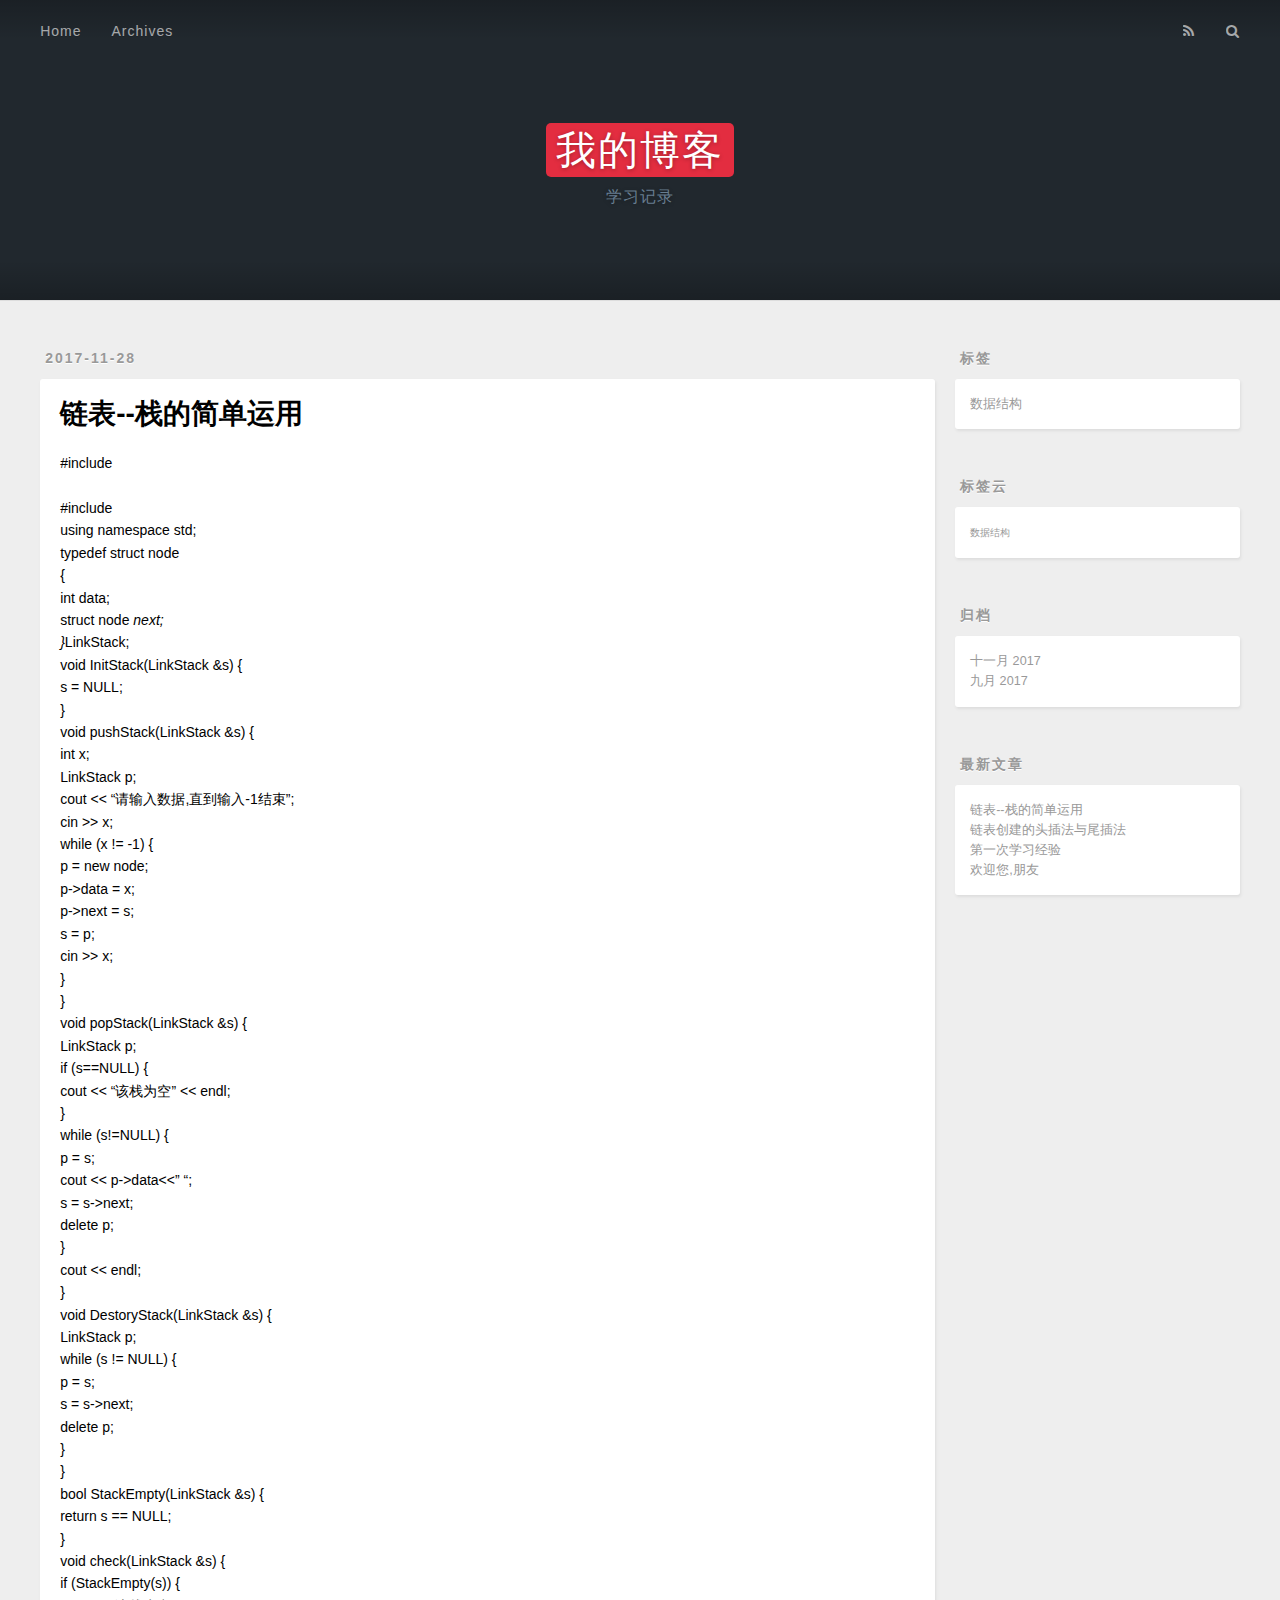
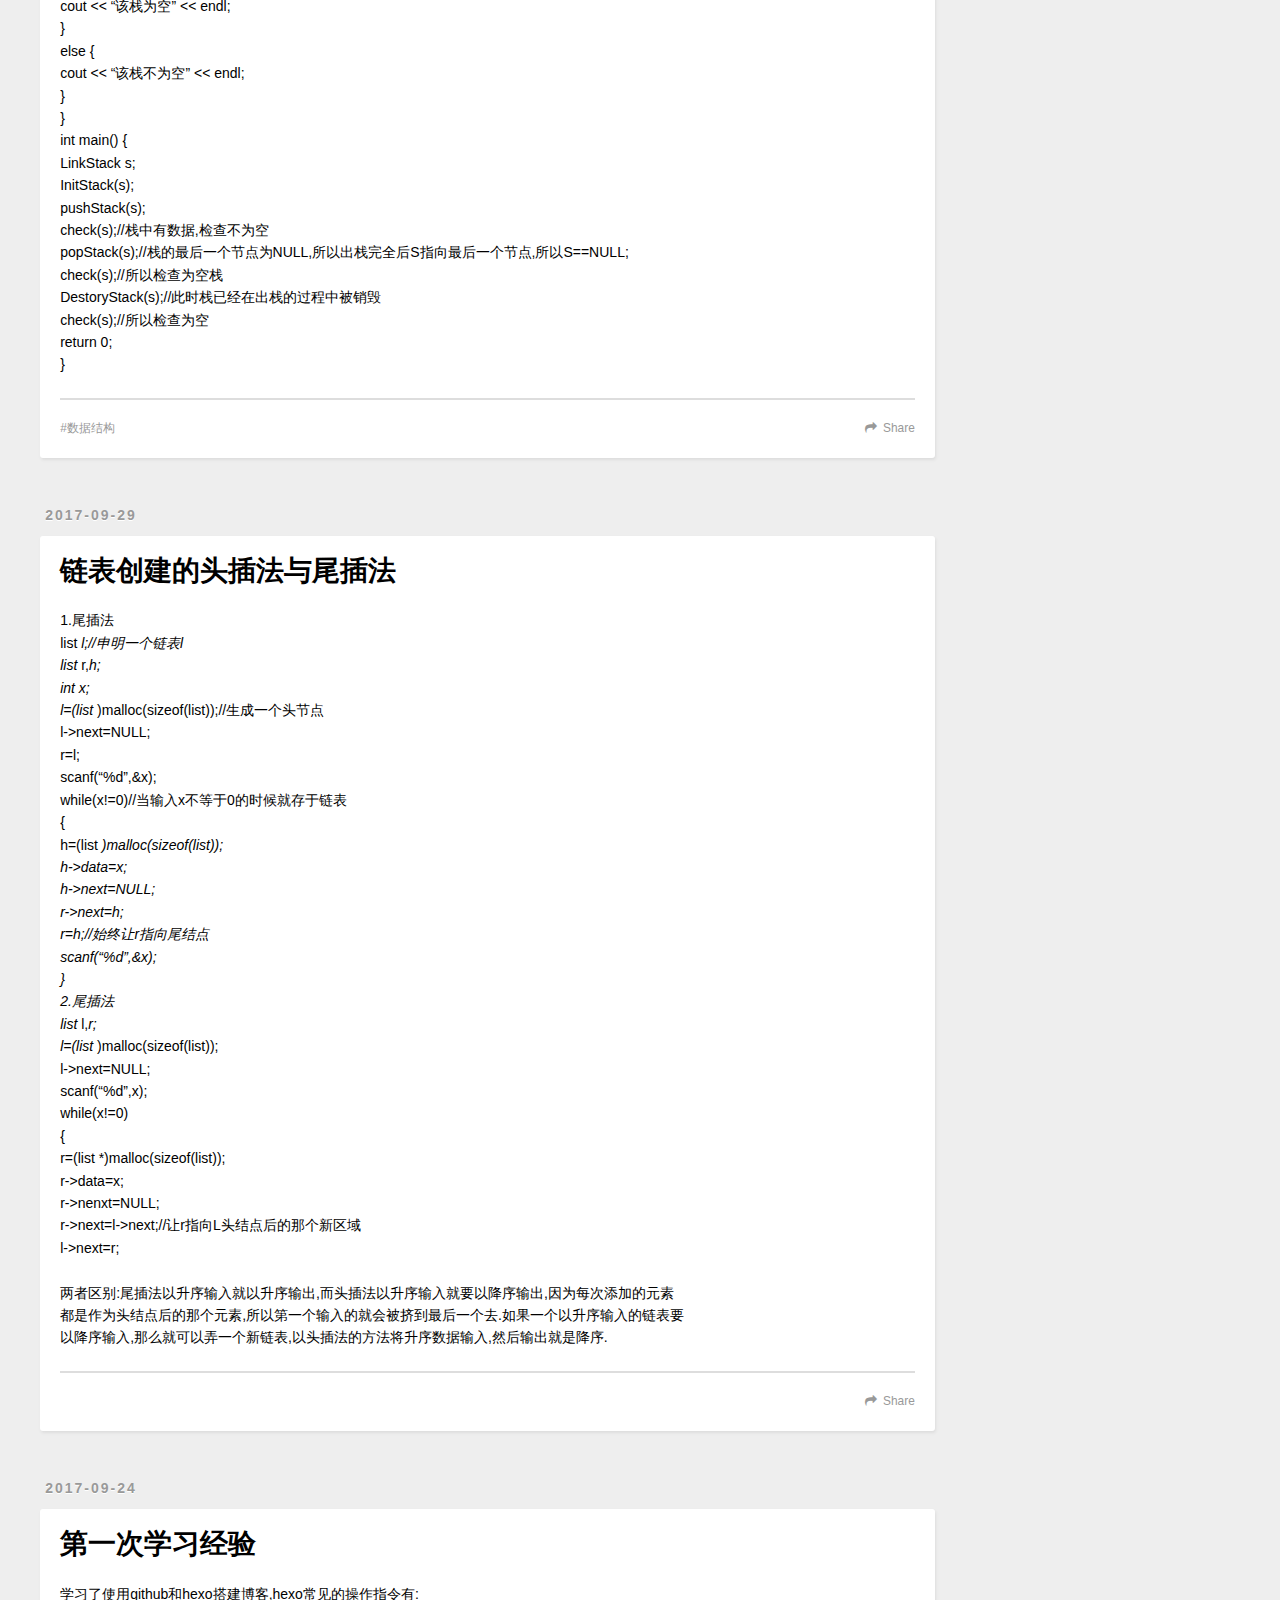
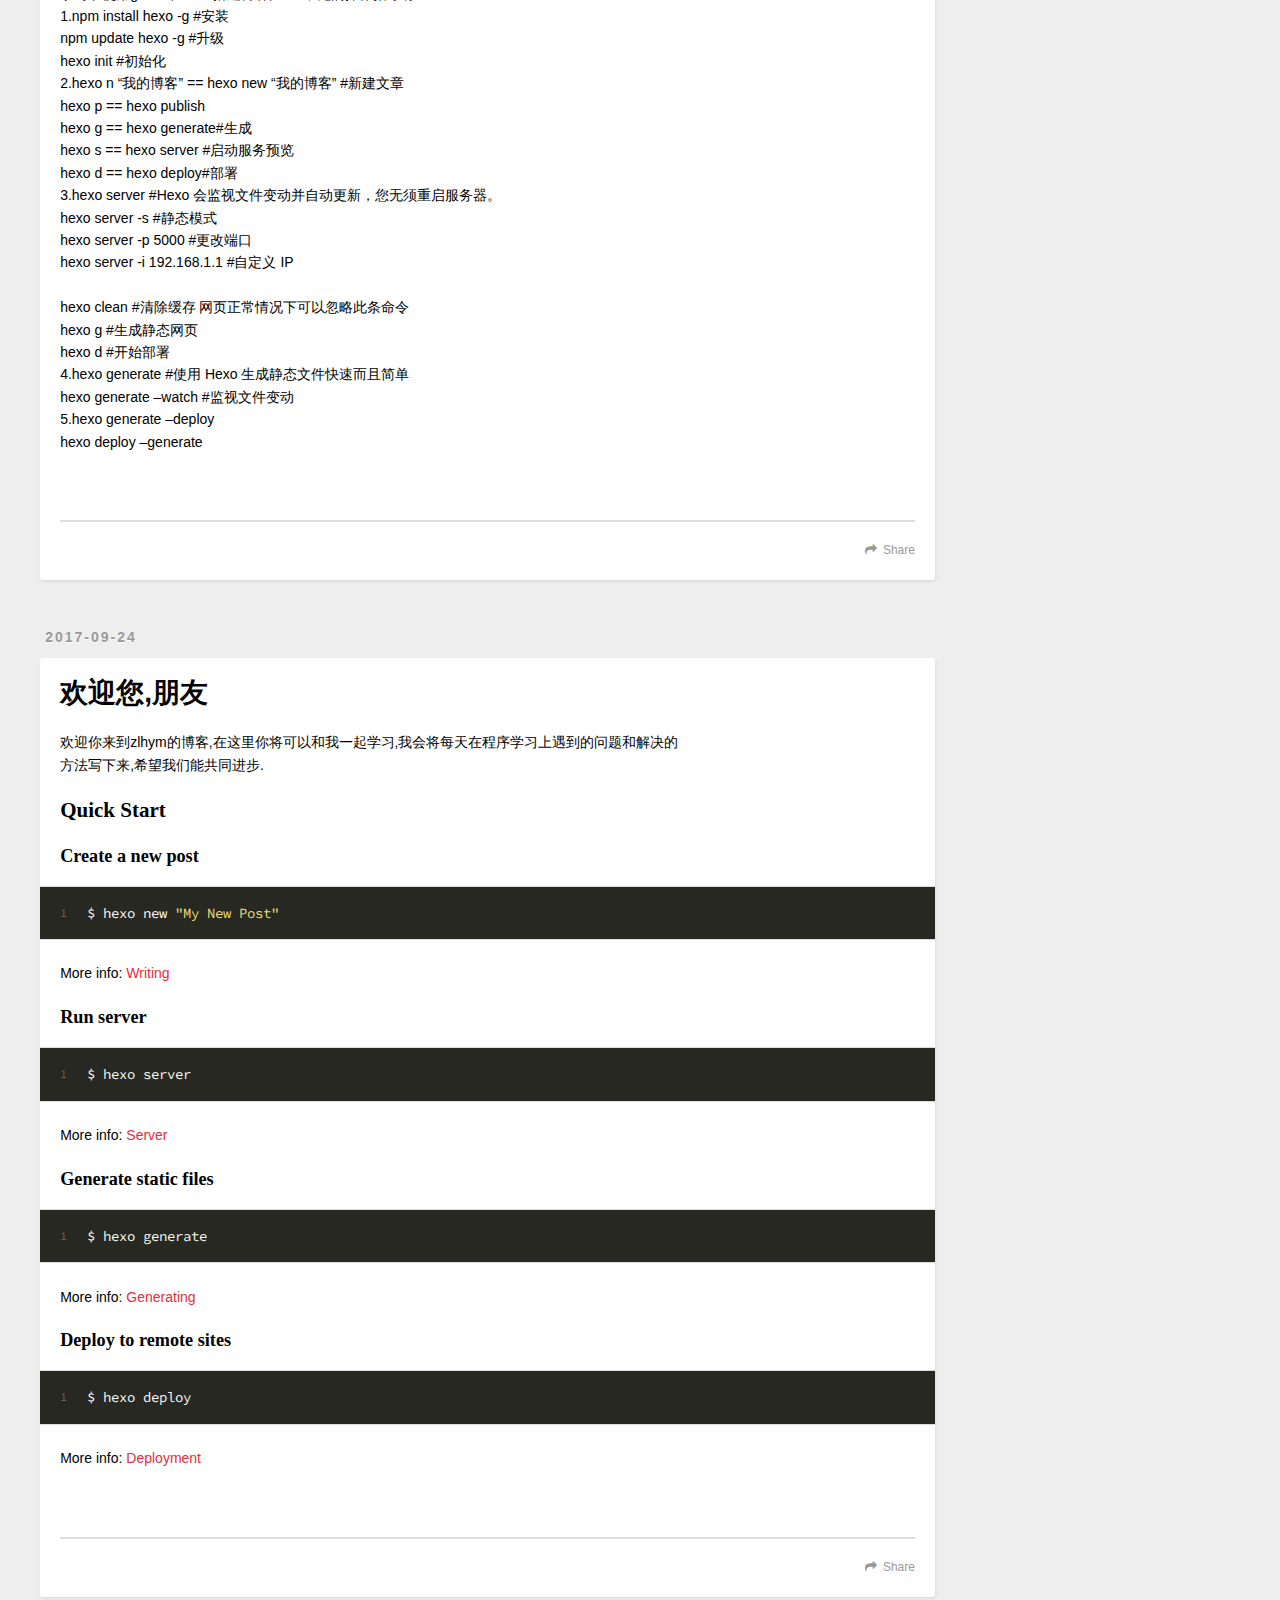
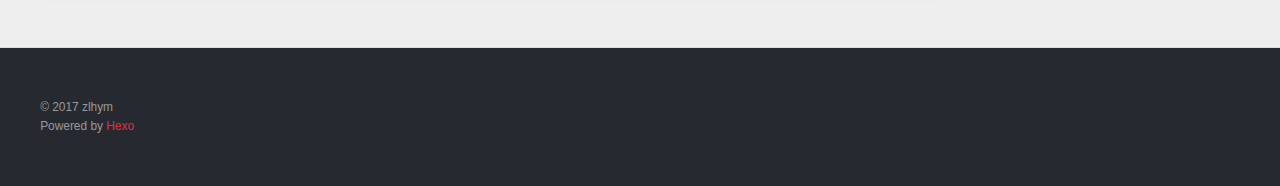
<file: index.html>
<!DOCTYPE html>
<html>
<head>
  <meta charset="utf-8">
  
  <title>我的博客</title>
  <meta name="viewport" content="width=device-width, initial-scale=1, maximum-scale=1">
  <meta name="description" content="一天进步一点点">
<meta property="og:type" content="website">
<meta property="og:title" content="我的博客">
<meta property="og:url" content="http://zlhym.github.io/index.html">
<meta property="og:site_name" content="我的博客">
<meta property="og:description" content="一天进步一点点">
<meta property="og:locale" content="zh-CN">
<meta name="twitter:card" content="summary">
<meta name="twitter:title" content="我的博客">
<meta name="twitter:description" content="一天进步一点点">
  
    <link rel="alternate" href="/atom.xml" title="我的博客" type="application/atom+xml">
  
  
    <link rel="icon" href="/favicon.png">
  
  
    <link href="//fonts.googleapis.com/css?family=Source+Code+Pro" rel="stylesheet" type="text/css">
  
  <link rel="stylesheet" href="/css/style.css">
  

</head>

<body>
  <div id="container">
    <div id="wrap">
      <header id="header">
  <div id="banner"></div>
  <div id="header-outer" class="outer">
    <div id="header-title" class="inner">
      <h1 id="logo-wrap">
        <a href="/" id="logo">我的博客</a>
      </h1>
      
        <h2 id="subtitle-wrap">
          <a href="/" id="subtitle">学习记录</a>
        </h2>
      
    </div>
    <div id="header-inner" class="inner">
      <nav id="main-nav">
        <a id="main-nav-toggle" class="nav-icon"></a>
        
          <a class="main-nav-link" href="/">Home</a>
        
          <a class="main-nav-link" href="/archives">Archives</a>
        
      </nav>
      <nav id="sub-nav">
        
          <a id="nav-rss-link" class="nav-icon" href="/atom.xml" title="RSS Feed"></a>
        
        <a id="nav-search-btn" class="nav-icon" title="搜索"></a>
      </nav>
      <div id="search-form-wrap">
        <form action="//google.com/search" method="get" accept-charset="UTF-8" class="search-form"><input type="search" name="q" class="search-form-input" placeholder="Search"><button type="submit" class="search-form-submit">&#xF002;</button><input type="hidden" name="sitesearch" value="http://zlhym.github.io"></form>
      </div>
    </div>
  </div>
</header>
      <div class="outer">
        <section id="main">
  
    <article id="post-链表--栈" class="article article-type-post" itemscope itemprop="blogPost">
  <div class="article-meta">
    <a href="/2017/11/28/链表--栈/" class="article-date">
  <time datetime="2017-11-28T14:05:20.459Z" itemprop="datePublished">2017-11-28</time>
</a>
    
  </div>
  <div class="article-inner">
    
    
      <header class="article-header">
        
  
    <h1 itemprop="name">
      <a class="article-title" href="/2017/11/28/链表--栈/">链表--栈的简单运用</a>
    </h1>
  

      </header>
    
    <div class="article-entry" itemprop="articleBody">
      
        <p>#include<iostream></iostream></p>
<p>#include<cstdlib><br>using namespace std;<br>typedef struct node<br>{<br>    int data;<br>    struct node <em>next;<br>}</em>LinkStack;<br>void InitStack(LinkStack &amp;s) {<br>    s = NULL;<br>}<br>void pushStack(LinkStack &amp;s) {<br>    int x;<br>    LinkStack p;<br>    cout &lt;&lt; “请输入数据,直到输入-1结束”;<br>    cin &gt;&gt; x;<br>    while (x != -1) {<br>        p = new node;<br>        p-&gt;data = x;<br>        p-&gt;next = s;<br>        s = p;<br>        cin &gt;&gt; x;<br>    }<br>}<br>void popStack(LinkStack &amp;s) {<br>    LinkStack p;<br>    if (s==NULL) {<br>        cout &lt;&lt; “该栈为空” &lt;&lt; endl;<br>    }<br>    while (s!=NULL) {<br>        p = s;<br>        cout &lt;&lt; p-&gt;data&lt;&lt;” “;<br>        s = s-&gt;next;<br>        delete p;<br>    }<br>    cout &lt;&lt; endl;<br>}<br>void DestoryStack(LinkStack &amp;s) {<br>    LinkStack p;<br>    while (s != NULL) {<br>        p = s;<br>        s = s-&gt;next;<br>        delete p;<br>    }<br>}<br>bool StackEmpty(LinkStack &amp;s) {<br>    return s == NULL;<br>}<br>void check(LinkStack &amp;s) {<br>    if (StackEmpty(s)) {<br>        cout &lt;&lt; “该栈为空” &lt;&lt; endl;<br>    }<br>    else {<br>        cout &lt;&lt; “该栈不为空” &lt;&lt; endl;<br>    }<br>}<br>int main() {<br>    LinkStack s;<br>    InitStack(s);<br>    pushStack(s);<br>    check(s);//栈中有数据,检查不为空<br>    popStack(s);//栈的最后一个节点为NULL,所以出栈完全后S指向最后一个节点,所以S==NULL;<br>    check(s);//所以检查为空栈<br>    DestoryStack(s);//此时栈已经在出栈的过程中被销毁<br>    check(s);//所以检查为空<br>    return 0;<br>}</cstdlib></p>

      
    </div>
    <footer class="article-footer">
      <a data-url="http://zlhym.github.io/2017/11/28/链表--栈/" data-id="cjajpi5lc000238usvf8x4xiq" class="article-share-link">Share</a>
      
      
  <ul class="article-tag-list"><li class="article-tag-list-item"><a class="article-tag-list-link" href="/tags/数据结构/">数据结构</a></li></ul>

    </footer>
  </div>
  
</article>



  
    <article id="post-链表创建头插法与尾插法" class="article article-type-post" itemscope itemprop="blogPost">
  <div class="article-meta">
    <a href="/2017/09/29/链表创建头插法与尾插法/" class="article-date">
  <time datetime="2017-09-29T15:18:56.752Z" itemprop="datePublished">2017-09-29</time>
</a>
    
  </div>
  <div class="article-inner">
    
    
      <header class="article-header">
        
  
    <h1 itemprop="name">
      <a class="article-title" href="/2017/09/29/链表创建头插法与尾插法/">链表创建的头插法与尾插法</a>
    </h1>
  

      </header>
    
    <div class="article-entry" itemprop="articleBody">
      
        <p>1.尾插法<br>   list <em>l;//申明一个链表l<br>   list </em>r,<em>h;<br>   int x;<br>   l=(list </em>)malloc(sizeof(list));//生成一个头节点<br>   l-&gt;next=NULL;<br>   r=l;<br>  scanf(“%d”,&amp;x);<br>  while(x!=0)//当输入x不等于0的时候就存于链表<br>  {<br>    h=(list <em>)malloc(sizeof(list));<br>    h-&gt;data=x;<br>    h-&gt;next=NULL;<br>    r-&gt;next=h;<br>    r=h;//始终让r指向尾结点<br>    scanf(“%d”,&amp;x);<br>  }<br>2.尾插法<br>list </em>l,<em>r;<br>l=(list </em>)malloc(sizeof(list));<br>l-&gt;next=NULL;<br>scanf(“%d”,x);<br>while(x!=0)<br>{<br>  r=(list *)malloc(sizeof(list));<br>  r-&gt;data=x;<br>  r-&gt;nenxt=NULL;<br>  r-&gt;next=l-&gt;next;//让r指向L头结点后的那个新区域<br>  l-&gt;next=r;</p>
<p>两者区别:尾插法以升序输入就以升序输出,而头插法以升序输入就要以降序输出,因为每次添加的元素<br>都是作为头结点后的那个元素,所以第一个输入的就会被挤到最后一个去.如果一个以升序输入的链表要<br>以降序输入,那么就可以弄一个新链表,以头插法的方法将升序数据输入,然后输出就是降序.</p>

      
    </div>
    <footer class="article-footer">
      <a data-url="http://zlhym.github.io/2017/09/29/链表创建头插法与尾插法/" data-id="cjajpi5ld000338us6e8nym0f" class="article-share-link">Share</a>
      
      
    </footer>
  </div>
  
</article>



  
    <article id="post-第一次学习记录" class="article article-type-post" itemscope itemprop="blogPost">
  <div class="article-meta">
    <a href="/2017/09/24/第一次学习记录/" class="article-date">
  <time datetime="2017-09-24T13:36:14.015Z" itemprop="datePublished">2017-09-24</time>
</a>
    
  </div>
  <div class="article-inner">
    
    
      <header class="article-header">
        
  
    <h1 itemprop="name">
      <a class="article-title" href="/2017/09/24/第一次学习记录/">第一次学习经验</a>
    </h1>
  

      </header>
    
    <div class="article-entry" itemprop="articleBody">
      
        <p>学习了使用github和hexo搭建博客,hexo常见的操作指令有:<br>1.npm install hexo -g #安装<br>npm update hexo -g #升级<br>hexo init #初始化<br>2.hexo n “我的博客” == hexo new “我的博客” #新建文章<br>hexo p == hexo publish<br>hexo g == hexo generate#生成<br>hexo s == hexo server #启动服务预览<br>hexo d == hexo deploy#部署<br>3.hexo server #Hexo 会监视文件变动并自动更新，您无须重启服务器。<br>hexo server -s #静态模式<br>hexo server -p 5000 #更改端口<br>hexo server -i 192.168.1.1 #自定义 IP</p>
<p>hexo clean #清除缓存 网页正常情况下可以忽略此条命令<br>hexo g #生成静态网页<br>hexo d #开始部署<br>4.hexo generate #使用 Hexo 生成静态文件快速而且简单<br>hexo generate –watch #监视文件变动<br>5.hexo generate –deploy<br>hexo deploy –generate<br><!-- UY BEGIN --></p>
<p><div id="uyan_frame"></div></p>
<p><script type="text/javascript" src="http://v2.uyan.cc/code/uyan.js?uid=2145325"></script><br><!-- UY END --></p>

      
    </div>
    <footer class="article-footer">
      <a data-url="http://zlhym.github.io/2017/09/24/第一次学习记录/" data-id="cjajpi5l9000138usrepigz9t" class="article-share-link">Share</a>
      
      
    </footer>
  </div>
  
</article>



  
    <article id="post-hello-world" class="article article-type-post" itemscope itemprop="blogPost">
  <div class="article-meta">
    <a href="/2017/09/24/hello-world/" class="article-date">
  <time datetime="2017-09-24T10:35:43.410Z" itemprop="datePublished">2017-09-24</time>
</a>
    
  </div>
  <div class="article-inner">
    
    
      <header class="article-header">
        
  
    <h1 itemprop="name">
      <a class="article-title" href="/2017/09/24/hello-world/">欢迎您,朋友</a>
    </h1>
  

      </header>
    
    <div class="article-entry" itemprop="articleBody">
      
        <p>欢迎你来到zlhym的博客,在这里你将可以和我一起学习,我会将每天在程序学习上遇到的问题和解决的<br>方法写下来,希望我们能共同进步.</p>
<h2 id="Quick-Start"><a href="#Quick-Start" class="headerlink" title="Quick Start"></a>Quick Start</h2><h3 id="Create-a-new-post"><a href="#Create-a-new-post" class="headerlink" title="Create a new post"></a>Create a new post</h3><figure class="highlight bash"><table><tr><td class="gutter"><pre><div class="line">1</div></pre></td><td class="code"><pre><div class="line">$ hexo new <span class="string">"My New Post"</span></div></pre></td></tr></table></figure>
<p>More info: <a href="https://hexo.io/docs/writing.html" target="_blank" rel="external">Writing</a></p>
<h3 id="Run-server"><a href="#Run-server" class="headerlink" title="Run server"></a>Run server</h3><figure class="highlight bash"><table><tr><td class="gutter"><pre><div class="line">1</div></pre></td><td class="code"><pre><div class="line">$ hexo server</div></pre></td></tr></table></figure>
<p>More info: <a href="https://hexo.io/docs/server.html" target="_blank" rel="external">Server</a></p>
<h3 id="Generate-static-files"><a href="#Generate-static-files" class="headerlink" title="Generate static files"></a>Generate static files</h3><figure class="highlight bash"><table><tr><td class="gutter"><pre><div class="line">1</div></pre></td><td class="code"><pre><div class="line">$ hexo generate</div></pre></td></tr></table></figure>
<p>More info: <a href="https://hexo.io/docs/generating.html" target="_blank" rel="external">Generating</a></p>
<h3 id="Deploy-to-remote-sites"><a href="#Deploy-to-remote-sites" class="headerlink" title="Deploy to remote sites"></a>Deploy to remote sites</h3><figure class="highlight bash"><table><tr><td class="gutter"><pre><div class="line">1</div></pre></td><td class="code"><pre><div class="line">$ hexo deploy</div></pre></td></tr></table></figure>
<p>More info: <a href="https://hexo.io/docs/deployment.html" target="_blank" rel="external">Deployment</a><br><!-- UY BEGIN --></p>
<p><div id="uyan_frame"></div></p>
<p><script type="text/javascript" src="http://v2.uyan.cc/code/uyan.js?uid=2145325"></script><br><!-- UY END --></p>

      
    </div>
    <footer class="article-footer">
      <a data-url="http://zlhym.github.io/2017/09/24/hello-world/" data-id="cjajpi5l1000038usjocok9v9" class="article-share-link">Share</a>
      
      
    </footer>
  </div>
  
</article>



  

</section>
        
          <aside id="sidebar">
  
    

  
    
  <div class="widget-wrap">
    <h3 class="widget-title">标签</h3>
    <div class="widget">
      <ul class="tag-list"><li class="tag-list-item"><a class="tag-list-link" href="/tags/数据结构/">数据结构</a></li></ul>
    </div>
  </div>


  
    
  <div class="widget-wrap">
    <h3 class="widget-title">标签云</h3>
    <div class="widget tagcloud">
      <a href="/tags/数据结构/" style="font-size: 10px;">数据结构</a>
    </div>
  </div>

  
    
  <div class="widget-wrap">
    <h3 class="widget-title">归档</h3>
    <div class="widget">
      <ul class="archive-list"><li class="archive-list-item"><a class="archive-list-link" href="/archives/2017/11/">十一月 2017</a></li><li class="archive-list-item"><a class="archive-list-link" href="/archives/2017/09/">九月 2017</a></li></ul>
    </div>
  </div>


  
    
  <div class="widget-wrap">
    <h3 class="widget-title">最新文章</h3>
    <div class="widget">
      <ul>
        
          <li>
            <a href="/2017/11/28/链表--栈/">链表--栈的简单运用</a>
          </li>
        
          <li>
            <a href="/2017/09/29/链表创建头插法与尾插法/">链表创建的头插法与尾插法</a>
          </li>
        
          <li>
            <a href="/2017/09/24/第一次学习记录/">第一次学习经验</a>
          </li>
        
          <li>
            <a href="/2017/09/24/hello-world/">欢迎您,朋友</a>
          </li>
        
      </ul>
    </div>
  </div>

  
</aside>
        
      </div>
      <footer id="footer">
  
  <div class="outer">
    <div id="footer-info" class="inner">
      &copy; 2017 zlhym<br>
      Powered by <a href="http://hexo.io/" target="_blank">Hexo</a>
    </div>
  </div>
</footer>
    </div>
    <nav id="mobile-nav">
  
    <a href="/" class="mobile-nav-link">Home</a>
  
    <a href="/archives" class="mobile-nav-link">Archives</a>
  
</nav>
    

<script src="//ajax.googleapis.com/ajax/libs/jquery/2.0.3/jquery.min.js"></script>


  <link rel="stylesheet" href="/fancybox/jquery.fancybox.css">
  <script src="/fancybox/jquery.fancybox.pack.js"></script>


<script src="/js/script.js"></script>

  </div>
</body>
</html>
</file>
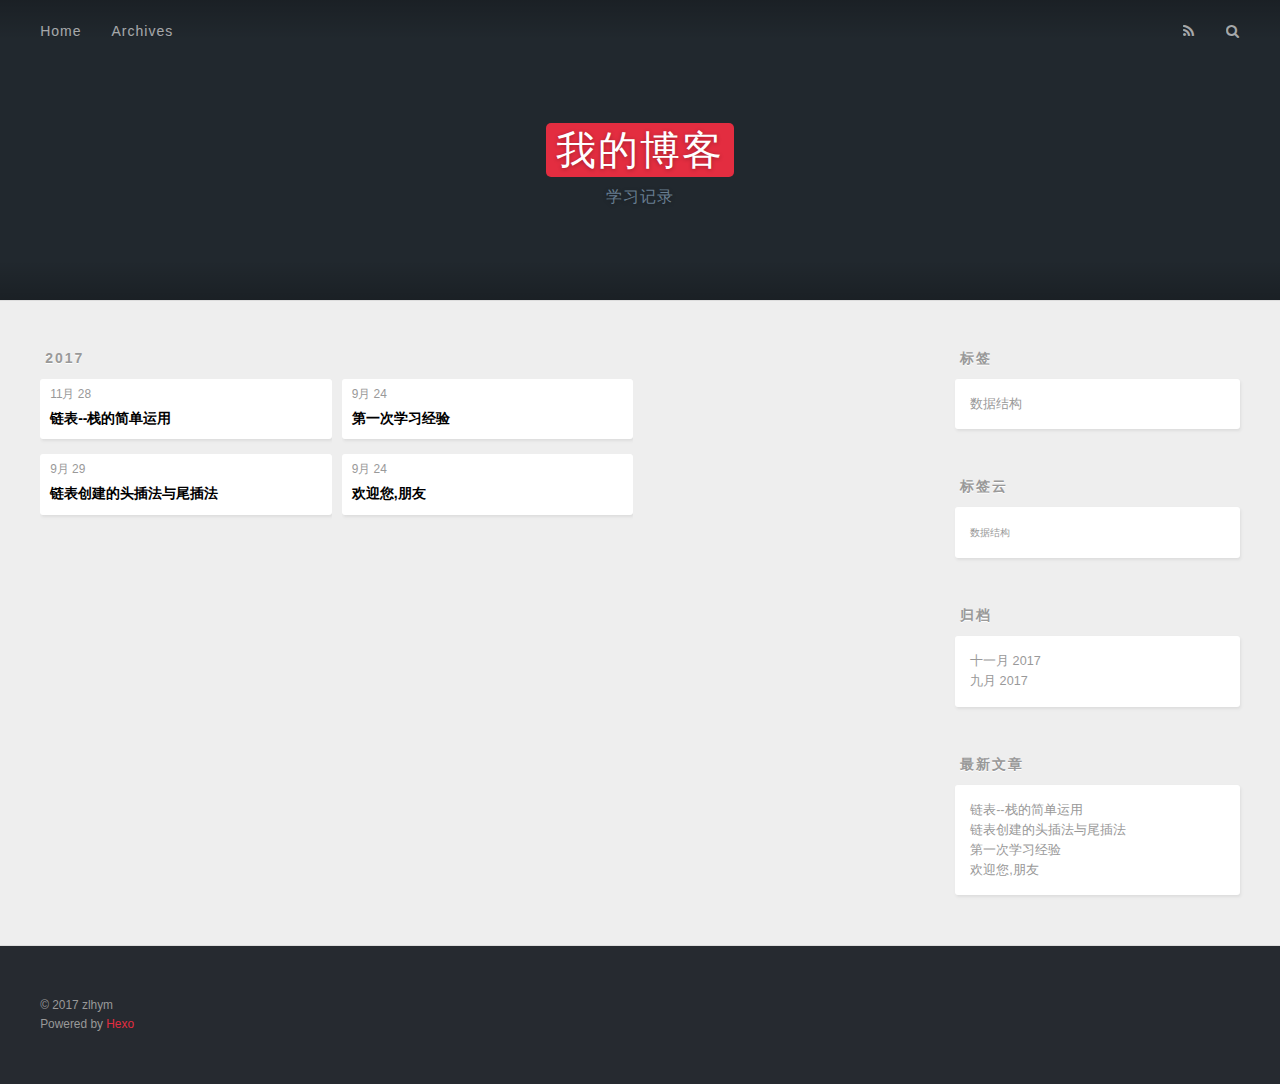
<file: archives/index.html>
<!DOCTYPE html>
<html>
<head>
  <meta charset="utf-8">
  
  <title>归档 | 我的博客</title>
  <meta name="viewport" content="width=device-width, initial-scale=1, maximum-scale=1">
  <meta name="description" content="一天进步一点点">
<meta property="og:type" content="website">
<meta property="og:title" content="我的博客">
<meta property="og:url" content="http://zlhym.github.io/archives/index.html">
<meta property="og:site_name" content="我的博客">
<meta property="og:description" content="一天进步一点点">
<meta property="og:locale" content="zh-CN">
<meta name="twitter:card" content="summary">
<meta name="twitter:title" content="我的博客">
<meta name="twitter:description" content="一天进步一点点">
  
    <link rel="alternate" href="/atom.xml" title="我的博客" type="application/atom+xml">
  
  
    <link rel="icon" href="/favicon.png">
  
  
    <link href="//fonts.googleapis.com/css?family=Source+Code+Pro" rel="stylesheet" type="text/css">
  
  <link rel="stylesheet" href="/css/style.css">
  

</head>

<body>
  <div id="container">
    <div id="wrap">
      <header id="header">
  <div id="banner"></div>
  <div id="header-outer" class="outer">
    <div id="header-title" class="inner">
      <h1 id="logo-wrap">
        <a href="/" id="logo">我的博客</a>
      </h1>
      
        <h2 id="subtitle-wrap">
          <a href="/" id="subtitle">学习记录</a>
        </h2>
      
    </div>
    <div id="header-inner" class="inner">
      <nav id="main-nav">
        <a id="main-nav-toggle" class="nav-icon"></a>
        
          <a class="main-nav-link" href="/">Home</a>
        
          <a class="main-nav-link" href="/archives">Archives</a>
        
      </nav>
      <nav id="sub-nav">
        
          <a id="nav-rss-link" class="nav-icon" href="/atom.xml" title="RSS Feed"></a>
        
        <a id="nav-search-btn" class="nav-icon" title="搜索"></a>
      </nav>
      <div id="search-form-wrap">
        <form action="//google.com/search" method="get" accept-charset="UTF-8" class="search-form"><input type="search" name="q" class="search-form-input" placeholder="Search"><button type="submit" class="search-form-submit">&#xF002;</button><input type="hidden" name="sitesearch" value="http://zlhym.github.io"></form>
      </div>
    </div>
  </div>
</header>
      <div class="outer">
        <section id="main">
  
  
    
    
      
      
      <section class="archives-wrap">
        <div class="archive-year-wrap">
          <a href="/archives/2017" class="archive-year">2017</a>
        </div>
        <div class="archives">
    
    <article class="archive-article archive-type-post">
  <div class="archive-article-inner">
    <header class="archive-article-header">
      <a href="/2017/11/28/链表--栈/" class="archive-article-date">
  <time datetime="2017-11-28T14:05:20.459Z" itemprop="datePublished">11月 28</time>
</a>
      
  
    <h1 itemprop="name">
      <a class="archive-article-title" href="/2017/11/28/链表--栈/">链表--栈的简单运用</a>
    </h1>
  

    </header>
  </div>
</article>
  
    
    
    <article class="archive-article archive-type-post">
  <div class="archive-article-inner">
    <header class="archive-article-header">
      <a href="/2017/09/29/链表创建头插法与尾插法/" class="archive-article-date">
  <time datetime="2017-09-29T15:18:56.752Z" itemprop="datePublished">9月 29</time>
</a>
      
  
    <h1 itemprop="name">
      <a class="archive-article-title" href="/2017/09/29/链表创建头插法与尾插法/">链表创建的头插法与尾插法</a>
    </h1>
  

    </header>
  </div>
</article>
  
    
    
    <article class="archive-article archive-type-post">
  <div class="archive-article-inner">
    <header class="archive-article-header">
      <a href="/2017/09/24/第一次学习记录/" class="archive-article-date">
  <time datetime="2017-09-24T13:36:14.015Z" itemprop="datePublished">9月 24</time>
</a>
      
  
    <h1 itemprop="name">
      <a class="archive-article-title" href="/2017/09/24/第一次学习记录/">第一次学习经验</a>
    </h1>
  

    </header>
  </div>
</article>
  
    
    
    <article class="archive-article archive-type-post">
  <div class="archive-article-inner">
    <header class="archive-article-header">
      <a href="/2017/09/24/hello-world/" class="archive-article-date">
  <time datetime="2017-09-24T10:35:43.410Z" itemprop="datePublished">9月 24</time>
</a>
      
  
    <h1 itemprop="name">
      <a class="archive-article-title" href="/2017/09/24/hello-world/">欢迎您,朋友</a>
    </h1>
  

    </header>
  </div>
</article>
  
  
    </div></section>
  

</section>
        
          <aside id="sidebar">
  
    

  
    
  <div class="widget-wrap">
    <h3 class="widget-title">标签</h3>
    <div class="widget">
      <ul class="tag-list"><li class="tag-list-item"><a class="tag-list-link" href="/tags/数据结构/">数据结构</a></li></ul>
    </div>
  </div>


  
    
  <div class="widget-wrap">
    <h3 class="widget-title">标签云</h3>
    <div class="widget tagcloud">
      <a href="/tags/数据结构/" style="font-size: 10px;">数据结构</a>
    </div>
  </div>

  
    
  <div class="widget-wrap">
    <h3 class="widget-title">归档</h3>
    <div class="widget">
      <ul class="archive-list"><li class="archive-list-item"><a class="archive-list-link" href="/archives/2017/11/">十一月 2017</a></li><li class="archive-list-item"><a class="archive-list-link" href="/archives/2017/09/">九月 2017</a></li></ul>
    </div>
  </div>


  
    
  <div class="widget-wrap">
    <h3 class="widget-title">最新文章</h3>
    <div class="widget">
      <ul>
        
          <li>
            <a href="/2017/11/28/链表--栈/">链表--栈的简单运用</a>
          </li>
        
          <li>
            <a href="/2017/09/29/链表创建头插法与尾插法/">链表创建的头插法与尾插法</a>
          </li>
        
          <li>
            <a href="/2017/09/24/第一次学习记录/">第一次学习经验</a>
          </li>
        
          <li>
            <a href="/2017/09/24/hello-world/">欢迎您,朋友</a>
          </li>
        
      </ul>
    </div>
  </div>

  
</aside>
        
      </div>
      <footer id="footer">
  
  <div class="outer">
    <div id="footer-info" class="inner">
      &copy; 2017 zlhym<br>
      Powered by <a href="http://hexo.io/" target="_blank">Hexo</a>
    </div>
  </div>
</footer>
    </div>
    <nav id="mobile-nav">
  
    <a href="/" class="mobile-nav-link">Home</a>
  
    <a href="/archives" class="mobile-nav-link">Archives</a>
  
</nav>
    

<script src="//ajax.googleapis.com/ajax/libs/jquery/2.0.3/jquery.min.js"></script>


  <link rel="stylesheet" href="/fancybox/jquery.fancybox.css">
  <script src="/fancybox/jquery.fancybox.pack.js"></script>


<script src="/js/script.js"></script>

  </div>
</body>
</html>
</file>
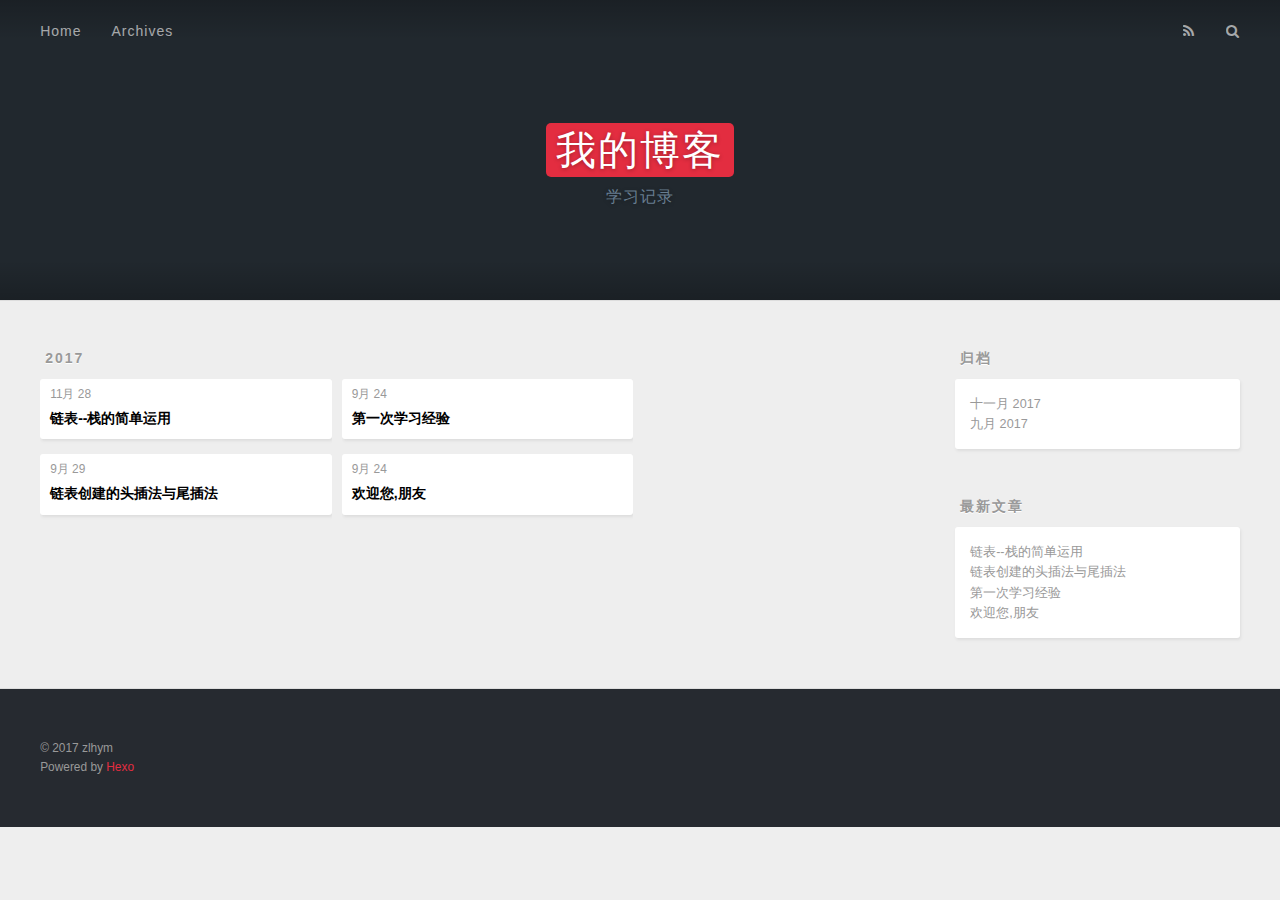
<file: archives/2017/index.html>
<!DOCTYPE html>
<html>
<head>
  <meta charset="utf-8">
  
  <title>归档: 2017 | 我的博客</title>
  <meta name="viewport" content="width=device-width, initial-scale=1, maximum-scale=1">
  <meta name="description" content="一天进步一点点">
<meta property="og:type" content="website">
<meta property="og:title" content="我的博客">
<meta property="og:url" content="http://zlhym.github.io/archives/2017/index.html">
<meta property="og:site_name" content="我的博客">
<meta property="og:description" content="一天进步一点点">
<meta property="og:locale" content="zh-CN">
<meta name="twitter:card" content="summary">
<meta name="twitter:title" content="我的博客">
<meta name="twitter:description" content="一天进步一点点">
  
    <link rel="alternate" href="/atom.xml" title="我的博客" type="application/atom+xml">
  
  
    <link rel="icon" href="/favicon.png">
  
  
    <link href="//fonts.googleapis.com/css?family=Source+Code+Pro" rel="stylesheet" type="text/css">
  
  <link rel="stylesheet" href="/css/style.css">
  

</head>

<body>
  <div id="container">
    <div id="wrap">
      <header id="header">
  <div id="banner"></div>
  <div id="header-outer" class="outer">
    <div id="header-title" class="inner">
      <h1 id="logo-wrap">
        <a href="/" id="logo">我的博客</a>
      </h1>
      
        <h2 id="subtitle-wrap">
          <a href="/" id="subtitle">学习记录</a>
        </h2>
      
    </div>
    <div id="header-inner" class="inner">
      <nav id="main-nav">
        <a id="main-nav-toggle" class="nav-icon"></a>
        
          <a class="main-nav-link" href="/">Home</a>
        
          <a class="main-nav-link" href="/archives">Archives</a>
        
      </nav>
      <nav id="sub-nav">
        
          <a id="nav-rss-link" class="nav-icon" href="/atom.xml" title="RSS Feed"></a>
        
        <a id="nav-search-btn" class="nav-icon" title="搜索"></a>
      </nav>
      <div id="search-form-wrap">
        <form action="//google.com/search" method="get" accept-charset="UTF-8" class="search-form"><input type="search" name="q" class="search-form-input" placeholder="Search"><button type="submit" class="search-form-submit">&#xF002;</button><input type="hidden" name="sitesearch" value="http://zlhym.github.io"></form>
      </div>
    </div>
  </div>
</header>
      <div class="outer">
        <section id="main">
  
  
    
    
      
      
      <section class="archives-wrap">
        <div class="archive-year-wrap">
          <a href="/archives/2017" class="archive-year">2017</a>
        </div>
        <div class="archives">
    
    <article class="archive-article archive-type-post">
  <div class="archive-article-inner">
    <header class="archive-article-header">
      <a href="/2017/11/28/链表--栈/" class="archive-article-date">
  <time datetime="2017-11-28T14:05:20.459Z" itemprop="datePublished">11月 28</time>
</a>
      
  
    <h1 itemprop="name">
      <a class="archive-article-title" href="/2017/11/28/链表--栈/">链表--栈的简单运用</a>
    </h1>
  

    </header>
  </div>
</article>
  
    
    
    <article class="archive-article archive-type-post">
  <div class="archive-article-inner">
    <header class="archive-article-header">
      <a href="/2017/09/29/链表创建头插法与尾插法/" class="archive-article-date">
  <time datetime="2017-09-29T15:18:56.752Z" itemprop="datePublished">9月 29</time>
</a>
      
  
    <h1 itemprop="name">
      <a class="archive-article-title" href="/2017/09/29/链表创建头插法与尾插法/">链表创建的头插法与尾插法</a>
    </h1>
  

    </header>
  </div>
</article>
  
    
    
    <article class="archive-article archive-type-post">
  <div class="archive-article-inner">
    <header class="archive-article-header">
      <a href="/2017/09/24/第一次学习记录/" class="archive-article-date">
  <time datetime="2017-09-24T13:36:14.015Z" itemprop="datePublished">9月 24</time>
</a>
      
  
    <h1 itemprop="name">
      <a class="archive-article-title" href="/2017/09/24/第一次学习记录/">第一次学习经验</a>
    </h1>
  

    </header>
  </div>
</article>
  
    
    
    <article class="archive-article archive-type-post">
  <div class="archive-article-inner">
    <header class="archive-article-header">
      <a href="/2017/09/24/hello-world/" class="archive-article-date">
  <time datetime="2017-09-24T10:35:43.410Z" itemprop="datePublished">9月 24</time>
</a>
      
  
    <h1 itemprop="name">
      <a class="archive-article-title" href="/2017/09/24/hello-world/">欢迎您,朋友</a>
    </h1>
  

    </header>
  </div>
</article>
  
  
    </div></section>
  

</section>
        
          <aside id="sidebar">
  
    

  
    

  
    
  
    
  <div class="widget-wrap">
    <h3 class="widget-title">归档</h3>
    <div class="widget">
      <ul class="archive-list"><li class="archive-list-item"><a class="archive-list-link" href="/archives/2017/11/">十一月 2017</a></li><li class="archive-list-item"><a class="archive-list-link" href="/archives/2017/09/">九月 2017</a></li></ul>
    </div>
  </div>


  
    
  <div class="widget-wrap">
    <h3 class="widget-title">最新文章</h3>
    <div class="widget">
      <ul>
        
          <li>
            <a href="/2017/11/28/链表--栈/">链表--栈的简单运用</a>
          </li>
        
          <li>
            <a href="/2017/09/29/链表创建头插法与尾插法/">链表创建的头插法与尾插法</a>
          </li>
        
          <li>
            <a href="/2017/09/24/第一次学习记录/">第一次学习经验</a>
          </li>
        
          <li>
            <a href="/2017/09/24/hello-world/">欢迎您,朋友</a>
          </li>
        
      </ul>
    </div>
  </div>

  
</aside>
        
      </div>
      <footer id="footer">
  
  <div class="outer">
    <div id="footer-info" class="inner">
      &copy; 2017 zlhym<br>
      Powered by <a href="http://hexo.io/" target="_blank">Hexo</a>
    </div>
  </div>
</footer>
    </div>
    <nav id="mobile-nav">
  
    <a href="/" class="mobile-nav-link">Home</a>
  
    <a href="/archives" class="mobile-nav-link">Archives</a>
  
</nav>
    

<script src="//ajax.googleapis.com/ajax/libs/jquery/2.0.3/jquery.min.js"></script>


  <link rel="stylesheet" href="/fancybox/jquery.fancybox.css">
  <script src="/fancybox/jquery.fancybox.pack.js"></script>


<script src="/js/script.js"></script>

  </div>
</body>
</html>
</file>
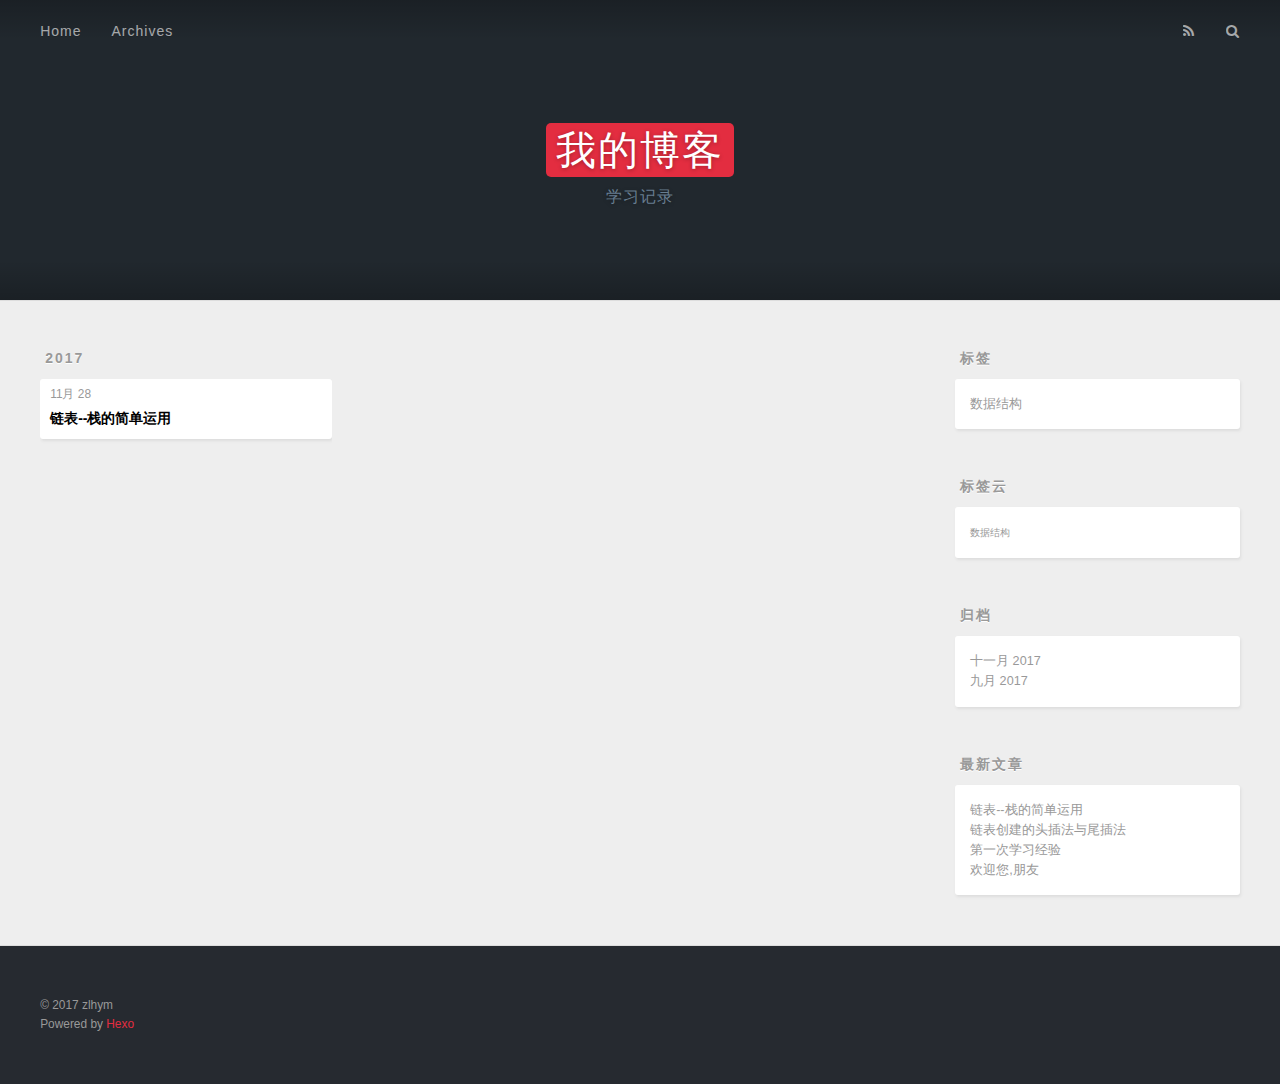
<file: tags/数据结构/index.html>
<!DOCTYPE html>
<html>
<head>
  <meta charset="utf-8">
  
  <title>Tag: 数据结构 | 我的博客</title>
  <meta name="viewport" content="width=device-width, initial-scale=1, maximum-scale=1">
  <meta name="description" content="一天进步一点点">
<meta property="og:type" content="website">
<meta property="og:title" content="我的博客">
<meta property="og:url" content="http://zlhym.github.io/tags/数据结构/index.html">
<meta property="og:site_name" content="我的博客">
<meta property="og:description" content="一天进步一点点">
<meta property="og:locale" content="zh-CN">
<meta name="twitter:card" content="summary">
<meta name="twitter:title" content="我的博客">
<meta name="twitter:description" content="一天进步一点点">
  
    <link rel="alternate" href="/atom.xml" title="我的博客" type="application/atom+xml">
  
  
    <link rel="icon" href="/favicon.png">
  
  
    <link href="//fonts.googleapis.com/css?family=Source+Code+Pro" rel="stylesheet" type="text/css">
  
  <link rel="stylesheet" href="/css/style.css">
  

</head>

<body>
  <div id="container">
    <div id="wrap">
      <header id="header">
  <div id="banner"></div>
  <div id="header-outer" class="outer">
    <div id="header-title" class="inner">
      <h1 id="logo-wrap">
        <a href="/" id="logo">我的博客</a>
      </h1>
      
        <h2 id="subtitle-wrap">
          <a href="/" id="subtitle">学习记录</a>
        </h2>
      
    </div>
    <div id="header-inner" class="inner">
      <nav id="main-nav">
        <a id="main-nav-toggle" class="nav-icon"></a>
        
          <a class="main-nav-link" href="/">Home</a>
        
          <a class="main-nav-link" href="/archives">Archives</a>
        
      </nav>
      <nav id="sub-nav">
        
          <a id="nav-rss-link" class="nav-icon" href="/atom.xml" title="RSS Feed"></a>
        
        <a id="nav-search-btn" class="nav-icon" title="搜索"></a>
      </nav>
      <div id="search-form-wrap">
        <form action="//google.com/search" method="get" accept-charset="UTF-8" class="search-form"><input type="search" name="q" class="search-form-input" placeholder="Search"><button type="submit" class="search-form-submit">&#xF002;</button><input type="hidden" name="sitesearch" value="http://zlhym.github.io"></form>
      </div>
    </div>
  </div>
</header>
      <div class="outer">
        <section id="main">
  
  
    
    
      
      
      <section class="archives-wrap">
        <div class="archive-year-wrap">
          <a href="/archives/2017" class="archive-year">2017</a>
        </div>
        <div class="archives">
    
    <article class="archive-article archive-type-post">
  <div class="archive-article-inner">
    <header class="archive-article-header">
      <a href="/2017/11/28/链表--栈/" class="archive-article-date">
  <time datetime="2017-11-28T14:05:20.459Z" itemprop="datePublished">11月 28</time>
</a>
      
  
    <h1 itemprop="name">
      <a class="archive-article-title" href="/2017/11/28/链表--栈/">链表--栈的简单运用</a>
    </h1>
  

    </header>
  </div>
</article>
  
  
    </div></section>
  

</section>
        
          <aside id="sidebar">
  
    

  
    
  <div class="widget-wrap">
    <h3 class="widget-title">标签</h3>
    <div class="widget">
      <ul class="tag-list"><li class="tag-list-item"><a class="tag-list-link" href="/tags/数据结构/">数据结构</a></li></ul>
    </div>
  </div>


  
    
  <div class="widget-wrap">
    <h3 class="widget-title">标签云</h3>
    <div class="widget tagcloud">
      <a href="/tags/数据结构/" style="font-size: 10px;">数据结构</a>
    </div>
  </div>

  
    
  <div class="widget-wrap">
    <h3 class="widget-title">归档</h3>
    <div class="widget">
      <ul class="archive-list"><li class="archive-list-item"><a class="archive-list-link" href="/archives/2017/11/">十一月 2017</a></li><li class="archive-list-item"><a class="archive-list-link" href="/archives/2017/09/">九月 2017</a></li></ul>
    </div>
  </div>


  
    
  <div class="widget-wrap">
    <h3 class="widget-title">最新文章</h3>
    <div class="widget">
      <ul>
        
          <li>
            <a href="/2017/11/28/链表--栈/">链表--栈的简单运用</a>
          </li>
        
          <li>
            <a href="/2017/09/29/链表创建头插法与尾插法/">链表创建的头插法与尾插法</a>
          </li>
        
          <li>
            <a href="/2017/09/24/第一次学习记录/">第一次学习经验</a>
          </li>
        
          <li>
            <a href="/2017/09/24/hello-world/">欢迎您,朋友</a>
          </li>
        
      </ul>
    </div>
  </div>

  
</aside>
        
      </div>
      <footer id="footer">
  
  <div class="outer">
    <div id="footer-info" class="inner">
      &copy; 2017 zlhym<br>
      Powered by <a href="http://hexo.io/" target="_blank">Hexo</a>
    </div>
  </div>
</footer>
    </div>
    <nav id="mobile-nav">
  
    <a href="/" class="mobile-nav-link">Home</a>
  
    <a href="/archives" class="mobile-nav-link">Archives</a>
  
</nav>
    

<script src="//ajax.googleapis.com/ajax/libs/jquery/2.0.3/jquery.min.js"></script>


  <link rel="stylesheet" href="/fancybox/jquery.fancybox.css">
  <script src="/fancybox/jquery.fancybox.pack.js"></script>


<script src="/js/script.js"></script>

  </div>
</body>
</html>
</file>
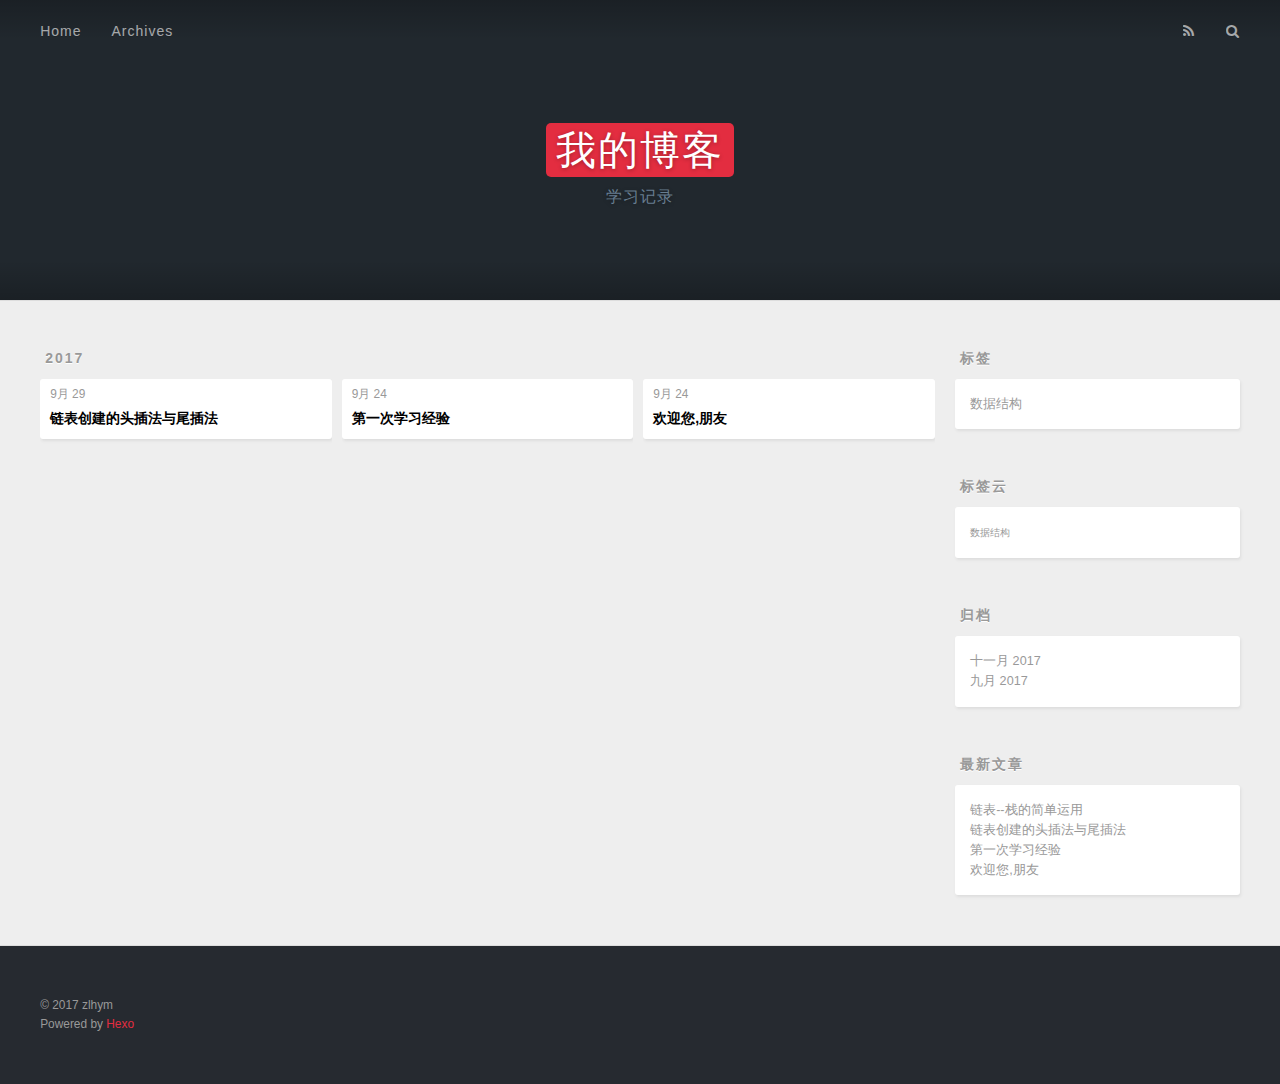
<file: archives/2017/09/index.html>
<!DOCTYPE html>
<html>
<head>
  <meta charset="utf-8">
  
  <title>归档: 2017/9 | 我的博客</title>
  <meta name="viewport" content="width=device-width, initial-scale=1, maximum-scale=1">
  <meta name="description" content="一天进步一点点">
<meta property="og:type" content="website">
<meta property="og:title" content="我的博客">
<meta property="og:url" content="http://zlhym.github.io/archives/2017/09/index.html">
<meta property="og:site_name" content="我的博客">
<meta property="og:description" content="一天进步一点点">
<meta property="og:locale" content="zh-CN">
<meta name="twitter:card" content="summary">
<meta name="twitter:title" content="我的博客">
<meta name="twitter:description" content="一天进步一点点">
  
    <link rel="alternate" href="/atom.xml" title="我的博客" type="application/atom+xml">
  
  
    <link rel="icon" href="/favicon.png">
  
  
    <link href="//fonts.googleapis.com/css?family=Source+Code+Pro" rel="stylesheet" type="text/css">
  
  <link rel="stylesheet" href="/css/style.css">
  

</head>

<body>
  <div id="container">
    <div id="wrap">
      <header id="header">
  <div id="banner"></div>
  <div id="header-outer" class="outer">
    <div id="header-title" class="inner">
      <h1 id="logo-wrap">
        <a href="/" id="logo">我的博客</a>
      </h1>
      
        <h2 id="subtitle-wrap">
          <a href="/" id="subtitle">学习记录</a>
        </h2>
      
    </div>
    <div id="header-inner" class="inner">
      <nav id="main-nav">
        <a id="main-nav-toggle" class="nav-icon"></a>
        
          <a class="main-nav-link" href="/">Home</a>
        
          <a class="main-nav-link" href="/archives">Archives</a>
        
      </nav>
      <nav id="sub-nav">
        
          <a id="nav-rss-link" class="nav-icon" href="/atom.xml" title="RSS Feed"></a>
        
        <a id="nav-search-btn" class="nav-icon" title="搜索"></a>
      </nav>
      <div id="search-form-wrap">
        <form action="//google.com/search" method="get" accept-charset="UTF-8" class="search-form"><input type="search" name="q" class="search-form-input" placeholder="Search"><button type="submit" class="search-form-submit">&#xF002;</button><input type="hidden" name="sitesearch" value="http://zlhym.github.io"></form>
      </div>
    </div>
  </div>
</header>
      <div class="outer">
        <section id="main">
  
  
    
    
      
      
      <section class="archives-wrap">
        <div class="archive-year-wrap">
          <a href="/archives/2017" class="archive-year">2017</a>
        </div>
        <div class="archives">
    
    <article class="archive-article archive-type-post">
  <div class="archive-article-inner">
    <header class="archive-article-header">
      <a href="/2017/09/29/链表创建头插法与尾插法/" class="archive-article-date">
  <time datetime="2017-09-29T15:18:56.752Z" itemprop="datePublished">9月 29</time>
</a>
      
  
    <h1 itemprop="name">
      <a class="archive-article-title" href="/2017/09/29/链表创建头插法与尾插法/">链表创建的头插法与尾插法</a>
    </h1>
  

    </header>
  </div>
</article>
  
    
    
    <article class="archive-article archive-type-post">
  <div class="archive-article-inner">
    <header class="archive-article-header">
      <a href="/2017/09/24/第一次学习记录/" class="archive-article-date">
  <time datetime="2017-09-24T13:36:14.015Z" itemprop="datePublished">9月 24</time>
</a>
      
  
    <h1 itemprop="name">
      <a class="archive-article-title" href="/2017/09/24/第一次学习记录/">第一次学习经验</a>
    </h1>
  

    </header>
  </div>
</article>
  
    
    
    <article class="archive-article archive-type-post">
  <div class="archive-article-inner">
    <header class="archive-article-header">
      <a href="/2017/09/24/hello-world/" class="archive-article-date">
  <time datetime="2017-09-24T10:35:43.410Z" itemprop="datePublished">9月 24</time>
</a>
      
  
    <h1 itemprop="name">
      <a class="archive-article-title" href="/2017/09/24/hello-world/">欢迎您,朋友</a>
    </h1>
  

    </header>
  </div>
</article>
  
  
    </div></section>
  

</section>
        
          <aside id="sidebar">
  
    

  
    
  <div class="widget-wrap">
    <h3 class="widget-title">标签</h3>
    <div class="widget">
      <ul class="tag-list"><li class="tag-list-item"><a class="tag-list-link" href="/tags/数据结构/">数据结构</a></li></ul>
    </div>
  </div>


  
    
  <div class="widget-wrap">
    <h3 class="widget-title">标签云</h3>
    <div class="widget tagcloud">
      <a href="/tags/数据结构/" style="font-size: 10px;">数据结构</a>
    </div>
  </div>

  
    
  <div class="widget-wrap">
    <h3 class="widget-title">归档</h3>
    <div class="widget">
      <ul class="archive-list"><li class="archive-list-item"><a class="archive-list-link" href="/archives/2017/11/">十一月 2017</a></li><li class="archive-list-item"><a class="archive-list-link" href="/archives/2017/09/">九月 2017</a></li></ul>
    </div>
  </div>


  
    
  <div class="widget-wrap">
    <h3 class="widget-title">最新文章</h3>
    <div class="widget">
      <ul>
        
          <li>
            <a href="/2017/11/28/链表--栈/">链表--栈的简单运用</a>
          </li>
        
          <li>
            <a href="/2017/09/29/链表创建头插法与尾插法/">链表创建的头插法与尾插法</a>
          </li>
        
          <li>
            <a href="/2017/09/24/第一次学习记录/">第一次学习经验</a>
          </li>
        
          <li>
            <a href="/2017/09/24/hello-world/">欢迎您,朋友</a>
          </li>
        
      </ul>
    </div>
  </div>

  
</aside>
        
      </div>
      <footer id="footer">
  
  <div class="outer">
    <div id="footer-info" class="inner">
      &copy; 2017 zlhym<br>
      Powered by <a href="http://hexo.io/" target="_blank">Hexo</a>
    </div>
  </div>
</footer>
    </div>
    <nav id="mobile-nav">
  
    <a href="/" class="mobile-nav-link">Home</a>
  
    <a href="/archives" class="mobile-nav-link">Archives</a>
  
</nav>
    

<script src="//ajax.googleapis.com/ajax/libs/jquery/2.0.3/jquery.min.js"></script>


  <link rel="stylesheet" href="/fancybox/jquery.fancybox.css">
  <script src="/fancybox/jquery.fancybox.pack.js"></script>


<script src="/js/script.js"></script>

  </div>
</body>
</html>
</file>
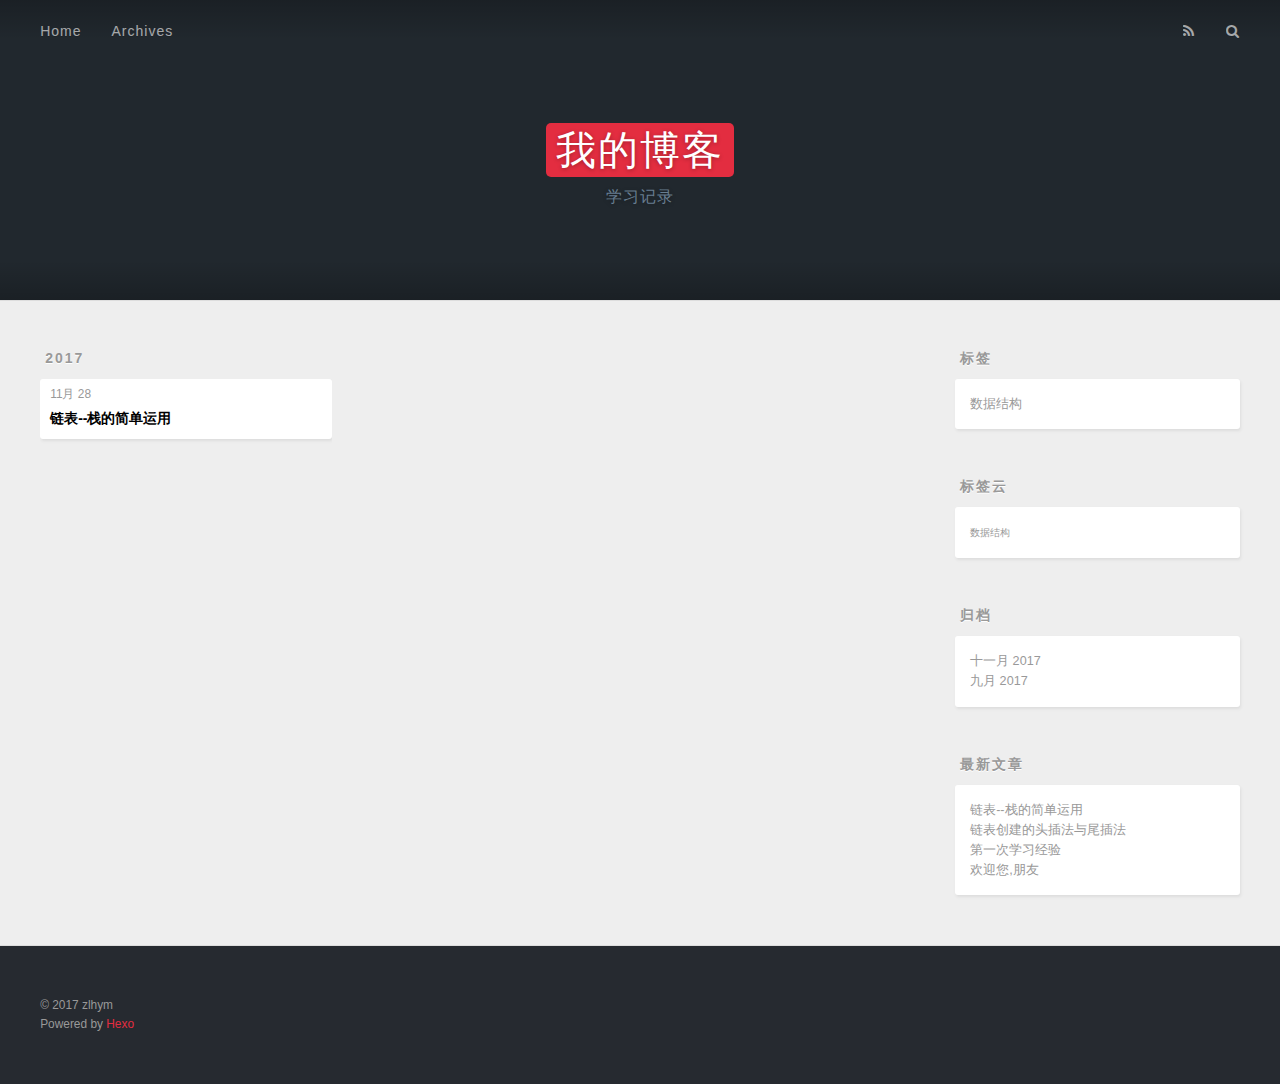
<file: archives/2017/11/index.html>
<!DOCTYPE html>
<html>
<head>
  <meta charset="utf-8">
  
  <title>归档: 2017/11 | 我的博客</title>
  <meta name="viewport" content="width=device-width, initial-scale=1, maximum-scale=1">
  <meta name="description" content="一天进步一点点">
<meta property="og:type" content="website">
<meta property="og:title" content="我的博客">
<meta property="og:url" content="http://zlhym.github.io/archives/2017/11/index.html">
<meta property="og:site_name" content="我的博客">
<meta property="og:description" content="一天进步一点点">
<meta property="og:locale" content="zh-CN">
<meta name="twitter:card" content="summary">
<meta name="twitter:title" content="我的博客">
<meta name="twitter:description" content="一天进步一点点">
  
    <link rel="alternate" href="/atom.xml" title="我的博客" type="application/atom+xml">
  
  
    <link rel="icon" href="/favicon.png">
  
  
    <link href="//fonts.googleapis.com/css?family=Source+Code+Pro" rel="stylesheet" type="text/css">
  
  <link rel="stylesheet" href="/css/style.css">
  

</head>

<body>
  <div id="container">
    <div id="wrap">
      <header id="header">
  <div id="banner"></div>
  <div id="header-outer" class="outer">
    <div id="header-title" class="inner">
      <h1 id="logo-wrap">
        <a href="/" id="logo">我的博客</a>
      </h1>
      
        <h2 id="subtitle-wrap">
          <a href="/" id="subtitle">学习记录</a>
        </h2>
      
    </div>
    <div id="header-inner" class="inner">
      <nav id="main-nav">
        <a id="main-nav-toggle" class="nav-icon"></a>
        
          <a class="main-nav-link" href="/">Home</a>
        
          <a class="main-nav-link" href="/archives">Archives</a>
        
      </nav>
      <nav id="sub-nav">
        
          <a id="nav-rss-link" class="nav-icon" href="/atom.xml" title="RSS Feed"></a>
        
        <a id="nav-search-btn" class="nav-icon" title="搜索"></a>
      </nav>
      <div id="search-form-wrap">
        <form action="//google.com/search" method="get" accept-charset="UTF-8" class="search-form"><input type="search" name="q" class="search-form-input" placeholder="Search"><button type="submit" class="search-form-submit">&#xF002;</button><input type="hidden" name="sitesearch" value="http://zlhym.github.io"></form>
      </div>
    </div>
  </div>
</header>
      <div class="outer">
        <section id="main">
  
  
    
    
      
      
      <section class="archives-wrap">
        <div class="archive-year-wrap">
          <a href="/archives/2017" class="archive-year">2017</a>
        </div>
        <div class="archives">
    
    <article class="archive-article archive-type-post">
  <div class="archive-article-inner">
    <header class="archive-article-header">
      <a href="/2017/11/28/链表--栈/" class="archive-article-date">
  <time datetime="2017-11-28T14:05:20.459Z" itemprop="datePublished">11月 28</time>
</a>
      
  
    <h1 itemprop="name">
      <a class="archive-article-title" href="/2017/11/28/链表--栈/">链表--栈的简单运用</a>
    </h1>
  

    </header>
  </div>
</article>
  
  
    </div></section>
  

</section>
        
          <aside id="sidebar">
  
    

  
    
  <div class="widget-wrap">
    <h3 class="widget-title">标签</h3>
    <div class="widget">
      <ul class="tag-list"><li class="tag-list-item"><a class="tag-list-link" href="/tags/数据结构/">数据结构</a></li></ul>
    </div>
  </div>


  
    
  <div class="widget-wrap">
    <h3 class="widget-title">标签云</h3>
    <div class="widget tagcloud">
      <a href="/tags/数据结构/" style="font-size: 10px;">数据结构</a>
    </div>
  </div>

  
    
  <div class="widget-wrap">
    <h3 class="widget-title">归档</h3>
    <div class="widget">
      <ul class="archive-list"><li class="archive-list-item"><a class="archive-list-link" href="/archives/2017/11/">十一月 2017</a></li><li class="archive-list-item"><a class="archive-list-link" href="/archives/2017/09/">九月 2017</a></li></ul>
    </div>
  </div>


  
    
  <div class="widget-wrap">
    <h3 class="widget-title">最新文章</h3>
    <div class="widget">
      <ul>
        
          <li>
            <a href="/2017/11/28/链表--栈/">链表--栈的简单运用</a>
          </li>
        
          <li>
            <a href="/2017/09/29/链表创建头插法与尾插法/">链表创建的头插法与尾插法</a>
          </li>
        
          <li>
            <a href="/2017/09/24/第一次学习记录/">第一次学习经验</a>
          </li>
        
          <li>
            <a href="/2017/09/24/hello-world/">欢迎您,朋友</a>
          </li>
        
      </ul>
    </div>
  </div>

  
</aside>
        
      </div>
      <footer id="footer">
  
  <div class="outer">
    <div id="footer-info" class="inner">
      &copy; 2017 zlhym<br>
      Powered by <a href="http://hexo.io/" target="_blank">Hexo</a>
    </div>
  </div>
</footer>
    </div>
    <nav id="mobile-nav">
  
    <a href="/" class="mobile-nav-link">Home</a>
  
    <a href="/archives" class="mobile-nav-link">Archives</a>
  
</nav>
    

<script src="//ajax.googleapis.com/ajax/libs/jquery/2.0.3/jquery.min.js"></script>


  <link rel="stylesheet" href="/fancybox/jquery.fancybox.css">
  <script src="/fancybox/jquery.fancybox.pack.js"></script>


<script src="/js/script.js"></script>

  </div>
</body>
</html>
</file>
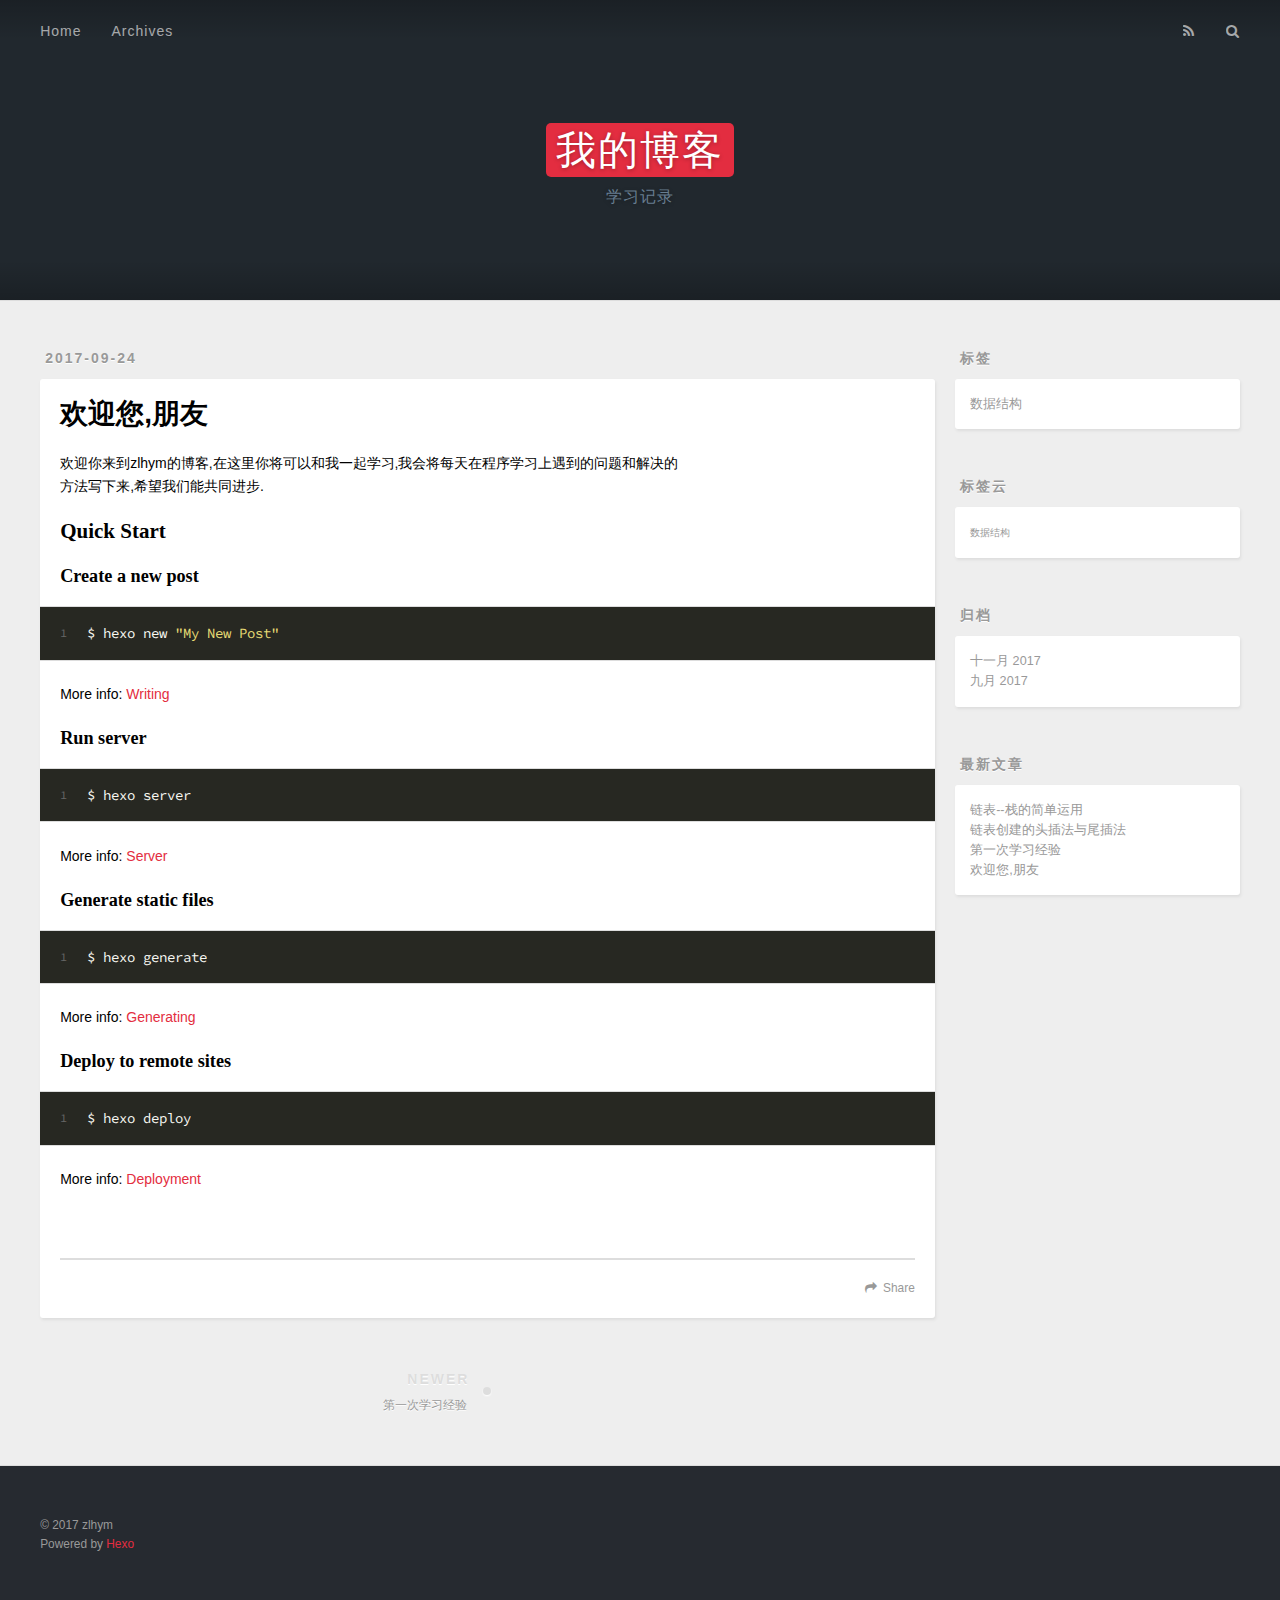
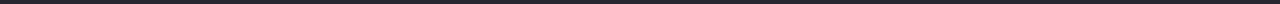
<file: 2017/09/24/hello-world/index.html>
<!DOCTYPE html>
<html>
<head>
  <meta charset="utf-8">
  
  <title>欢迎您,朋友 | 我的博客</title>
  <meta name="viewport" content="width=device-width, initial-scale=1, maximum-scale=1">
  <meta name="description" content="欢迎你来到zlhym的博客,在这里你将可以和我一起学习,我会将每天在程序学习上遇到的问题和解决的方法写下来,希望我们能共同进步. Quick StartCreate a new post1$ hexo new &quot;My New Post&quot; More info: Writing Run server1$ hexo server More info: Server Generate static fil">
<meta property="og:type" content="article">
<meta property="og:title" content="欢迎您,朋友">
<meta property="og:url" content="http://zlhym.github.io/2017/09/24/hello-world/index.html">
<meta property="og:site_name" content="我的博客">
<meta property="og:description" content="欢迎你来到zlhym的博客,在这里你将可以和我一起学习,我会将每天在程序学习上遇到的问题和解决的方法写下来,希望我们能共同进步. Quick StartCreate a new post1$ hexo new &quot;My New Post&quot; More info: Writing Run server1$ hexo server More info: Server Generate static fil">
<meta property="og:locale" content="zh-CN">
<meta property="og:updated_time" content="2017-09-24T14:30:01.958Z">
<meta name="twitter:card" content="summary">
<meta name="twitter:title" content="欢迎您,朋友">
<meta name="twitter:description" content="欢迎你来到zlhym的博客,在这里你将可以和我一起学习,我会将每天在程序学习上遇到的问题和解决的方法写下来,希望我们能共同进步. Quick StartCreate a new post1$ hexo new &quot;My New Post&quot; More info: Writing Run server1$ hexo server More info: Server Generate static fil">
  
    <link rel="alternate" href="/atom.xml" title="我的博客" type="application/atom+xml">
  
  
    <link rel="icon" href="/favicon.png">
  
  
    <link href="//fonts.googleapis.com/css?family=Source+Code+Pro" rel="stylesheet" type="text/css">
  
  <link rel="stylesheet" href="/css/style.css">
  

</head>

<body>
  <div id="container">
    <div id="wrap">
      <header id="header">
  <div id="banner"></div>
  <div id="header-outer" class="outer">
    <div id="header-title" class="inner">
      <h1 id="logo-wrap">
        <a href="/" id="logo">我的博客</a>
      </h1>
      
        <h2 id="subtitle-wrap">
          <a href="/" id="subtitle">学习记录</a>
        </h2>
      
    </div>
    <div id="header-inner" class="inner">
      <nav id="main-nav">
        <a id="main-nav-toggle" class="nav-icon"></a>
        
          <a class="main-nav-link" href="/">Home</a>
        
          <a class="main-nav-link" href="/archives">Archives</a>
        
      </nav>
      <nav id="sub-nav">
        
          <a id="nav-rss-link" class="nav-icon" href="/atom.xml" title="RSS Feed"></a>
        
        <a id="nav-search-btn" class="nav-icon" title="搜索"></a>
      </nav>
      <div id="search-form-wrap">
        <form action="//google.com/search" method="get" accept-charset="UTF-8" class="search-form"><input type="search" name="q" class="search-form-input" placeholder="Search"><button type="submit" class="search-form-submit">&#xF002;</button><input type="hidden" name="sitesearch" value="http://zlhym.github.io"></form>
      </div>
    </div>
  </div>
</header>
      <div class="outer">
        <section id="main"><article id="post-hello-world" class="article article-type-post" itemscope itemprop="blogPost">
  <div class="article-meta">
    <a href="/2017/09/24/hello-world/" class="article-date">
  <time datetime="2017-09-24T10:35:43.410Z" itemprop="datePublished">2017-09-24</time>
</a>
    
  </div>
  <div class="article-inner">
    
    
      <header class="article-header">
        
  
    <h1 class="article-title" itemprop="name">
      欢迎您,朋友
    </h1>
  

      </header>
    
    <div class="article-entry" itemprop="articleBody">
      
        <p>欢迎你来到zlhym的博客,在这里你将可以和我一起学习,我会将每天在程序学习上遇到的问题和解决的<br>方法写下来,希望我们能共同进步.</p>
<h2 id="Quick-Start"><a href="#Quick-Start" class="headerlink" title="Quick Start"></a>Quick Start</h2><h3 id="Create-a-new-post"><a href="#Create-a-new-post" class="headerlink" title="Create a new post"></a>Create a new post</h3><figure class="highlight bash"><table><tr><td class="gutter"><pre><div class="line">1</div></pre></td><td class="code"><pre><div class="line">$ hexo new <span class="string">"My New Post"</span></div></pre></td></tr></table></figure>
<p>More info: <a href="https://hexo.io/docs/writing.html" target="_blank" rel="external">Writing</a></p>
<h3 id="Run-server"><a href="#Run-server" class="headerlink" title="Run server"></a>Run server</h3><figure class="highlight bash"><table><tr><td class="gutter"><pre><div class="line">1</div></pre></td><td class="code"><pre><div class="line">$ hexo server</div></pre></td></tr></table></figure>
<p>More info: <a href="https://hexo.io/docs/server.html" target="_blank" rel="external">Server</a></p>
<h3 id="Generate-static-files"><a href="#Generate-static-files" class="headerlink" title="Generate static files"></a>Generate static files</h3><figure class="highlight bash"><table><tr><td class="gutter"><pre><div class="line">1</div></pre></td><td class="code"><pre><div class="line">$ hexo generate</div></pre></td></tr></table></figure>
<p>More info: <a href="https://hexo.io/docs/generating.html" target="_blank" rel="external">Generating</a></p>
<h3 id="Deploy-to-remote-sites"><a href="#Deploy-to-remote-sites" class="headerlink" title="Deploy to remote sites"></a>Deploy to remote sites</h3><figure class="highlight bash"><table><tr><td class="gutter"><pre><div class="line">1</div></pre></td><td class="code"><pre><div class="line">$ hexo deploy</div></pre></td></tr></table></figure>
<p>More info: <a href="https://hexo.io/docs/deployment.html" target="_blank" rel="external">Deployment</a><br><!-- UY BEGIN --></p>
<p><div id="uyan_frame"></div></p>
<p><script type="text/javascript" src="http://v2.uyan.cc/code/uyan.js?uid=2145325"></script><br><!-- UY END --></p>

      
    </div>
    <footer class="article-footer">
      <a data-url="http://zlhym.github.io/2017/09/24/hello-world/" data-id="cjajpi5l1000038usjocok9v9" class="article-share-link">Share</a>
      
      
    </footer>
  </div>
  
    
<nav id="article-nav">
  
    <a href="/2017/09/24/第一次学习记录/" id="article-nav-newer" class="article-nav-link-wrap">
      <strong class="article-nav-caption">Newer</strong>
      <div class="article-nav-title">
        
          第一次学习经验
        
      </div>
    </a>
  
  
</nav>

  
</article>


</section>
        
          <aside id="sidebar">
  
    

  
    
  <div class="widget-wrap">
    <h3 class="widget-title">标签</h3>
    <div class="widget">
      <ul class="tag-list"><li class="tag-list-item"><a class="tag-list-link" href="/tags/数据结构/">数据结构</a></li></ul>
    </div>
  </div>


  
    
  <div class="widget-wrap">
    <h3 class="widget-title">标签云</h3>
    <div class="widget tagcloud">
      <a href="/tags/数据结构/" style="font-size: 10px;">数据结构</a>
    </div>
  </div>

  
    
  <div class="widget-wrap">
    <h3 class="widget-title">归档</h3>
    <div class="widget">
      <ul class="archive-list"><li class="archive-list-item"><a class="archive-list-link" href="/archives/2017/11/">十一月 2017</a></li><li class="archive-list-item"><a class="archive-list-link" href="/archives/2017/09/">九月 2017</a></li></ul>
    </div>
  </div>


  
    
  <div class="widget-wrap">
    <h3 class="widget-title">最新文章</h3>
    <div class="widget">
      <ul>
        
          <li>
            <a href="/2017/11/28/链表--栈/">链表--栈的简单运用</a>
          </li>
        
          <li>
            <a href="/2017/09/29/链表创建头插法与尾插法/">链表创建的头插法与尾插法</a>
          </li>
        
          <li>
            <a href="/2017/09/24/第一次学习记录/">第一次学习经验</a>
          </li>
        
          <li>
            <a href="/2017/09/24/hello-world/">欢迎您,朋友</a>
          </li>
        
      </ul>
    </div>
  </div>

  
</aside>
        
      </div>
      <footer id="footer">
  
  <div class="outer">
    <div id="footer-info" class="inner">
      &copy; 2017 zlhym<br>
      Powered by <a href="http://hexo.io/" target="_blank">Hexo</a>
    </div>
  </div>
</footer>
    </div>
    <nav id="mobile-nav">
  
    <a href="/" class="mobile-nav-link">Home</a>
  
    <a href="/archives" class="mobile-nav-link">Archives</a>
  
</nav>
    

<script src="//ajax.googleapis.com/ajax/libs/jquery/2.0.3/jquery.min.js"></script>


  <link rel="stylesheet" href="/fancybox/jquery.fancybox.css">
  <script src="/fancybox/jquery.fancybox.pack.js"></script>


<script src="/js/script.js"></script>

  </div>
</body>
</html>
</file>
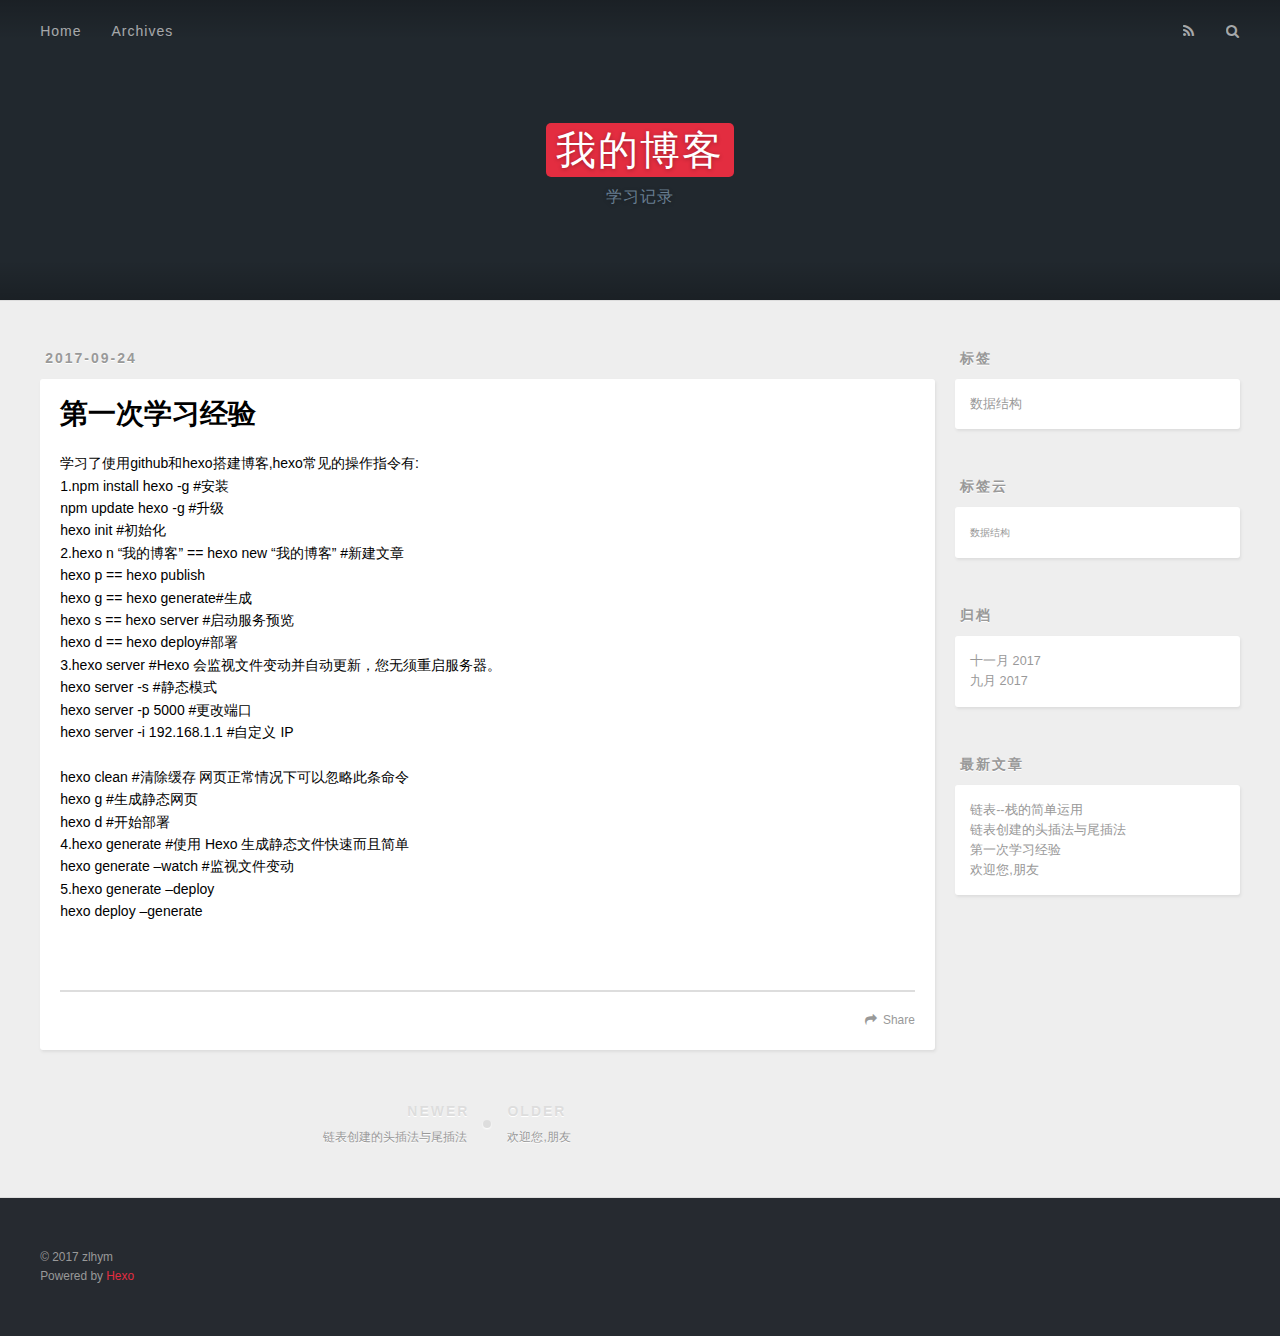
<file: 2017/09/24/第一次学习记录/index.html>
<!DOCTYPE html>
<html>
<head>
  <meta charset="utf-8">
  
  <title>第一次学习经验 | 我的博客</title>
  <meta name="viewport" content="width=device-width, initial-scale=1, maximum-scale=1">
  <meta name="description" content="学习了使用github和hexo搭建博客,hexo常见的操作指令有:1.npm install hexo -g #安装npm update hexo -g #升级hexo init #初始化2.hexo n “我的博客” == hexo new “我的博客” #新建文章hexo p == hexo publishhexo g == hexo generate#生成hexo s == hexo se">
<meta property="og:type" content="article">
<meta property="og:title" content="第一次学习经验">
<meta property="og:url" content="http://zlhym.github.io/2017/09/24/第一次学习记录/index.html">
<meta property="og:site_name" content="我的博客">
<meta property="og:description" content="学习了使用github和hexo搭建博客,hexo常见的操作指令有:1.npm install hexo -g #安装npm update hexo -g #升级hexo init #初始化2.hexo n “我的博客” == hexo new “我的博客” #新建文章hexo p == hexo publishhexo g == hexo generate#生成hexo s == hexo se">
<meta property="og:locale" content="zh-CN">
<meta property="og:updated_time" content="2017-09-24T14:52:24.414Z">
<meta name="twitter:card" content="summary">
<meta name="twitter:title" content="第一次学习经验">
<meta name="twitter:description" content="学习了使用github和hexo搭建博客,hexo常见的操作指令有:1.npm install hexo -g #安装npm update hexo -g #升级hexo init #初始化2.hexo n “我的博客” == hexo new “我的博客” #新建文章hexo p == hexo publishhexo g == hexo generate#生成hexo s == hexo se">
  
    <link rel="alternate" href="/atom.xml" title="我的博客" type="application/atom+xml">
  
  
    <link rel="icon" href="/favicon.png">
  
  
    <link href="//fonts.googleapis.com/css?family=Source+Code+Pro" rel="stylesheet" type="text/css">
  
  <link rel="stylesheet" href="/css/style.css">
  

</head>

<body>
  <div id="container">
    <div id="wrap">
      <header id="header">
  <div id="banner"></div>
  <div id="header-outer" class="outer">
    <div id="header-title" class="inner">
      <h1 id="logo-wrap">
        <a href="/" id="logo">我的博客</a>
      </h1>
      
        <h2 id="subtitle-wrap">
          <a href="/" id="subtitle">学习记录</a>
        </h2>
      
    </div>
    <div id="header-inner" class="inner">
      <nav id="main-nav">
        <a id="main-nav-toggle" class="nav-icon"></a>
        
          <a class="main-nav-link" href="/">Home</a>
        
          <a class="main-nav-link" href="/archives">Archives</a>
        
      </nav>
      <nav id="sub-nav">
        
          <a id="nav-rss-link" class="nav-icon" href="/atom.xml" title="RSS Feed"></a>
        
        <a id="nav-search-btn" class="nav-icon" title="搜索"></a>
      </nav>
      <div id="search-form-wrap">
        <form action="//google.com/search" method="get" accept-charset="UTF-8" class="search-form"><input type="search" name="q" class="search-form-input" placeholder="Search"><button type="submit" class="search-form-submit">&#xF002;</button><input type="hidden" name="sitesearch" value="http://zlhym.github.io"></form>
      </div>
    </div>
  </div>
</header>
      <div class="outer">
        <section id="main"><article id="post-第一次学习记录" class="article article-type-post" itemscope itemprop="blogPost">
  <div class="article-meta">
    <a href="/2017/09/24/第一次学习记录/" class="article-date">
  <time datetime="2017-09-24T13:36:14.015Z" itemprop="datePublished">2017-09-24</time>
</a>
    
  </div>
  <div class="article-inner">
    
    
      <header class="article-header">
        
  
    <h1 class="article-title" itemprop="name">
      第一次学习经验
    </h1>
  

      </header>
    
    <div class="article-entry" itemprop="articleBody">
      
        <p>学习了使用github和hexo搭建博客,hexo常见的操作指令有:<br>1.npm install hexo -g #安装<br>npm update hexo -g #升级<br>hexo init #初始化<br>2.hexo n “我的博客” == hexo new “我的博客” #新建文章<br>hexo p == hexo publish<br>hexo g == hexo generate#生成<br>hexo s == hexo server #启动服务预览<br>hexo d == hexo deploy#部署<br>3.hexo server #Hexo 会监视文件变动并自动更新，您无须重启服务器。<br>hexo server -s #静态模式<br>hexo server -p 5000 #更改端口<br>hexo server -i 192.168.1.1 #自定义 IP</p>
<p>hexo clean #清除缓存 网页正常情况下可以忽略此条命令<br>hexo g #生成静态网页<br>hexo d #开始部署<br>4.hexo generate #使用 Hexo 生成静态文件快速而且简单<br>hexo generate –watch #监视文件变动<br>5.hexo generate –deploy<br>hexo deploy –generate<br><!-- UY BEGIN --></p>
<p><div id="uyan_frame"></div></p>
<p><script type="text/javascript" src="http://v2.uyan.cc/code/uyan.js?uid=2145325"></script><br><!-- UY END --></p>

      
    </div>
    <footer class="article-footer">
      <a data-url="http://zlhym.github.io/2017/09/24/第一次学习记录/" data-id="cjajpi5l9000138usrepigz9t" class="article-share-link">Share</a>
      
      
    </footer>
  </div>
  
    
<nav id="article-nav">
  
    <a href="/2017/09/29/链表创建头插法与尾插法/" id="article-nav-newer" class="article-nav-link-wrap">
      <strong class="article-nav-caption">Newer</strong>
      <div class="article-nav-title">
        
          链表创建的头插法与尾插法
        
      </div>
    </a>
  
  
    <a href="/2017/09/24/hello-world/" id="article-nav-older" class="article-nav-link-wrap">
      <strong class="article-nav-caption">Older</strong>
      <div class="article-nav-title">欢迎您,朋友</div>
    </a>
  
</nav>

  
</article>


</section>
        
          <aside id="sidebar">
  
    

  
    
  <div class="widget-wrap">
    <h3 class="widget-title">标签</h3>
    <div class="widget">
      <ul class="tag-list"><li class="tag-list-item"><a class="tag-list-link" href="/tags/数据结构/">数据结构</a></li></ul>
    </div>
  </div>


  
    
  <div class="widget-wrap">
    <h3 class="widget-title">标签云</h3>
    <div class="widget tagcloud">
      <a href="/tags/数据结构/" style="font-size: 10px;">数据结构</a>
    </div>
  </div>

  
    
  <div class="widget-wrap">
    <h3 class="widget-title">归档</h3>
    <div class="widget">
      <ul class="archive-list"><li class="archive-list-item"><a class="archive-list-link" href="/archives/2017/11/">十一月 2017</a></li><li class="archive-list-item"><a class="archive-list-link" href="/archives/2017/09/">九月 2017</a></li></ul>
    </div>
  </div>


  
    
  <div class="widget-wrap">
    <h3 class="widget-title">最新文章</h3>
    <div class="widget">
      <ul>
        
          <li>
            <a href="/2017/11/28/链表--栈/">链表--栈的简单运用</a>
          </li>
        
          <li>
            <a href="/2017/09/29/链表创建头插法与尾插法/">链表创建的头插法与尾插法</a>
          </li>
        
          <li>
            <a href="/2017/09/24/第一次学习记录/">第一次学习经验</a>
          </li>
        
          <li>
            <a href="/2017/09/24/hello-world/">欢迎您,朋友</a>
          </li>
        
      </ul>
    </div>
  </div>

  
</aside>
        
      </div>
      <footer id="footer">
  
  <div class="outer">
    <div id="footer-info" class="inner">
      &copy; 2017 zlhym<br>
      Powered by <a href="http://hexo.io/" target="_blank">Hexo</a>
    </div>
  </div>
</footer>
    </div>
    <nav id="mobile-nav">
  
    <a href="/" class="mobile-nav-link">Home</a>
  
    <a href="/archives" class="mobile-nav-link">Archives</a>
  
</nav>
    

<script src="//ajax.googleapis.com/ajax/libs/jquery/2.0.3/jquery.min.js"></script>


  <link rel="stylesheet" href="/fancybox/jquery.fancybox.css">
  <script src="/fancybox/jquery.fancybox.pack.js"></script>


<script src="/js/script.js"></script>

  </div>
</body>
</html>
</file>
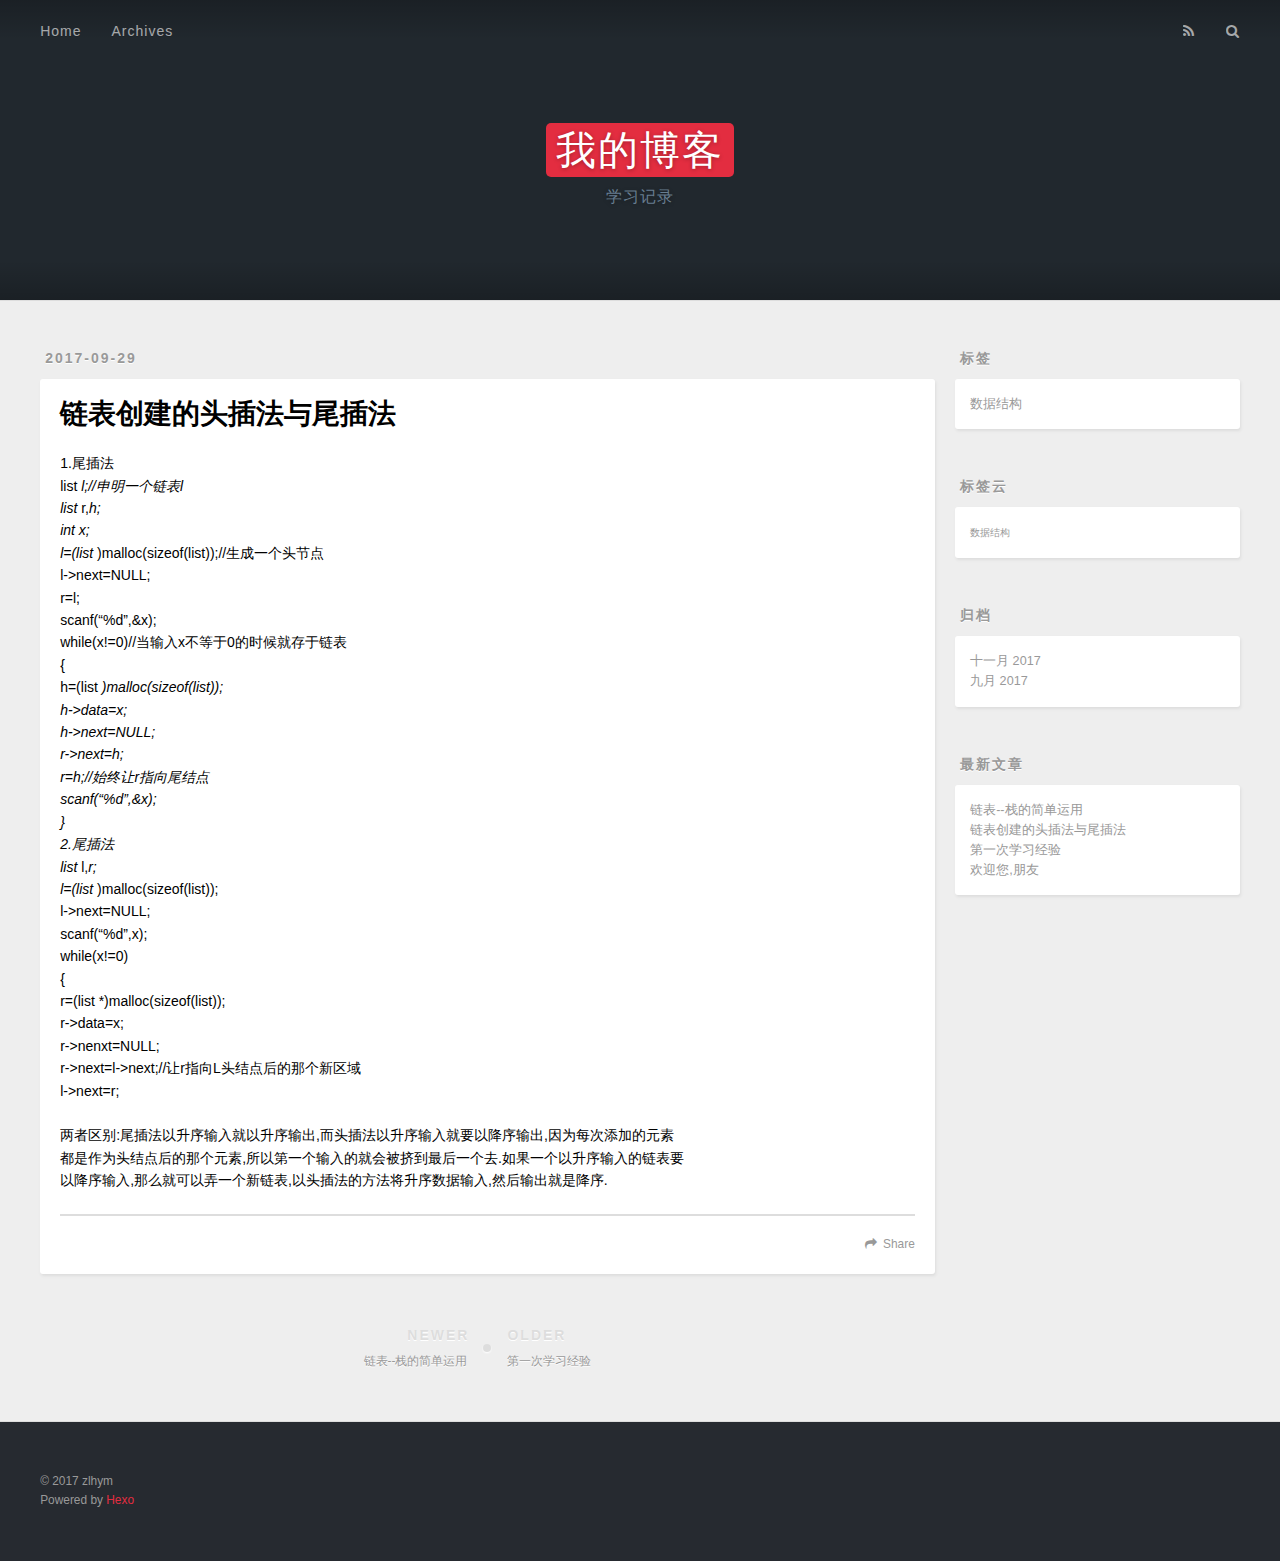
<file: 2017/09/29/链表创建头插法与尾插法/index.html>
<!DOCTYPE html>
<html>
<head>
  <meta charset="utf-8">
  
  <title>链表创建的头插法与尾插法 | 我的博客</title>
  <meta name="viewport" content="width=device-width, initial-scale=1, maximum-scale=1">
  <meta name="description" content="1.尾插法   list l;//申明一个链表l   list r,h;   int x;   l=(list )malloc(sizeof(list));//生成一个头节点   l-&amp;gt;next=NULL;   r=l;  scanf(“%d”,&amp;amp;x);  while(x!=0)//当输入x不等于0的时候就存于链表  {    h=(list )malloc(sizeof(list)">
<meta property="og:type" content="article">
<meta property="og:title" content="链表创建的头插法与尾插法">
<meta property="og:url" content="http://zlhym.github.io/2017/09/29/链表创建头插法与尾插法/index.html">
<meta property="og:site_name" content="我的博客">
<meta property="og:description" content="1.尾插法   list l;//申明一个链表l   list r,h;   int x;   l=(list )malloc(sizeof(list));//生成一个头节点   l-&amp;gt;next=NULL;   r=l;  scanf(“%d”,&amp;amp;x);  while(x!=0)//当输入x不等于0的时候就存于链表  {    h=(list )malloc(sizeof(list)">
<meta property="og:locale" content="zh-CN">
<meta property="og:updated_time" content="2017-09-29T16:02:49.343Z">
<meta name="twitter:card" content="summary">
<meta name="twitter:title" content="链表创建的头插法与尾插法">
<meta name="twitter:description" content="1.尾插法   list l;//申明一个链表l   list r,h;   int x;   l=(list )malloc(sizeof(list));//生成一个头节点   l-&amp;gt;next=NULL;   r=l;  scanf(“%d”,&amp;amp;x);  while(x!=0)//当输入x不等于0的时候就存于链表  {    h=(list )malloc(sizeof(list)">
  
    <link rel="alternate" href="/atom.xml" title="我的博客" type="application/atom+xml">
  
  
    <link rel="icon" href="/favicon.png">
  
  
    <link href="//fonts.googleapis.com/css?family=Source+Code+Pro" rel="stylesheet" type="text/css">
  
  <link rel="stylesheet" href="/css/style.css">
  

</head>

<body>
  <div id="container">
    <div id="wrap">
      <header id="header">
  <div id="banner"></div>
  <div id="header-outer" class="outer">
    <div id="header-title" class="inner">
      <h1 id="logo-wrap">
        <a href="/" id="logo">我的博客</a>
      </h1>
      
        <h2 id="subtitle-wrap">
          <a href="/" id="subtitle">学习记录</a>
        </h2>
      
    </div>
    <div id="header-inner" class="inner">
      <nav id="main-nav">
        <a id="main-nav-toggle" class="nav-icon"></a>
        
          <a class="main-nav-link" href="/">Home</a>
        
          <a class="main-nav-link" href="/archives">Archives</a>
        
      </nav>
      <nav id="sub-nav">
        
          <a id="nav-rss-link" class="nav-icon" href="/atom.xml" title="RSS Feed"></a>
        
        <a id="nav-search-btn" class="nav-icon" title="搜索"></a>
      </nav>
      <div id="search-form-wrap">
        <form action="//google.com/search" method="get" accept-charset="UTF-8" class="search-form"><input type="search" name="q" class="search-form-input" placeholder="Search"><button type="submit" class="search-form-submit">&#xF002;</button><input type="hidden" name="sitesearch" value="http://zlhym.github.io"></form>
      </div>
    </div>
  </div>
</header>
      <div class="outer">
        <section id="main"><article id="post-链表创建头插法与尾插法" class="article article-type-post" itemscope itemprop="blogPost">
  <div class="article-meta">
    <a href="/2017/09/29/链表创建头插法与尾插法/" class="article-date">
  <time datetime="2017-09-29T15:18:56.752Z" itemprop="datePublished">2017-09-29</time>
</a>
    
  </div>
  <div class="article-inner">
    
    
      <header class="article-header">
        
  
    <h1 class="article-title" itemprop="name">
      链表创建的头插法与尾插法
    </h1>
  

      </header>
    
    <div class="article-entry" itemprop="articleBody">
      
        <p>1.尾插法<br>   list <em>l;//申明一个链表l<br>   list </em>r,<em>h;<br>   int x;<br>   l=(list </em>)malloc(sizeof(list));//生成一个头节点<br>   l-&gt;next=NULL;<br>   r=l;<br>  scanf(“%d”,&amp;x);<br>  while(x!=0)//当输入x不等于0的时候就存于链表<br>  {<br>    h=(list <em>)malloc(sizeof(list));<br>    h-&gt;data=x;<br>    h-&gt;next=NULL;<br>    r-&gt;next=h;<br>    r=h;//始终让r指向尾结点<br>    scanf(“%d”,&amp;x);<br>  }<br>2.尾插法<br>list </em>l,<em>r;<br>l=(list </em>)malloc(sizeof(list));<br>l-&gt;next=NULL;<br>scanf(“%d”,x);<br>while(x!=0)<br>{<br>  r=(list *)malloc(sizeof(list));<br>  r-&gt;data=x;<br>  r-&gt;nenxt=NULL;<br>  r-&gt;next=l-&gt;next;//让r指向L头结点后的那个新区域<br>  l-&gt;next=r;</p>
<p>两者区别:尾插法以升序输入就以升序输出,而头插法以升序输入就要以降序输出,因为每次添加的元素<br>都是作为头结点后的那个元素,所以第一个输入的就会被挤到最后一个去.如果一个以升序输入的链表要<br>以降序输入,那么就可以弄一个新链表,以头插法的方法将升序数据输入,然后输出就是降序.</p>

      
    </div>
    <footer class="article-footer">
      <a data-url="http://zlhym.github.io/2017/09/29/链表创建头插法与尾插法/" data-id="cjajpi5ld000338us6e8nym0f" class="article-share-link">Share</a>
      
      
    </footer>
  </div>
  
    
<nav id="article-nav">
  
    <a href="/2017/11/28/链表--栈/" id="article-nav-newer" class="article-nav-link-wrap">
      <strong class="article-nav-caption">Newer</strong>
      <div class="article-nav-title">
        
          链表--栈的简单运用
        
      </div>
    </a>
  
  
    <a href="/2017/09/24/第一次学习记录/" id="article-nav-older" class="article-nav-link-wrap">
      <strong class="article-nav-caption">Older</strong>
      <div class="article-nav-title">第一次学习经验</div>
    </a>
  
</nav>

  
</article>


</section>
        
          <aside id="sidebar">
  
    

  
    
  <div class="widget-wrap">
    <h3 class="widget-title">标签</h3>
    <div class="widget">
      <ul class="tag-list"><li class="tag-list-item"><a class="tag-list-link" href="/tags/数据结构/">数据结构</a></li></ul>
    </div>
  </div>


  
    
  <div class="widget-wrap">
    <h3 class="widget-title">标签云</h3>
    <div class="widget tagcloud">
      <a href="/tags/数据结构/" style="font-size: 10px;">数据结构</a>
    </div>
  </div>

  
    
  <div class="widget-wrap">
    <h3 class="widget-title">归档</h3>
    <div class="widget">
      <ul class="archive-list"><li class="archive-list-item"><a class="archive-list-link" href="/archives/2017/11/">十一月 2017</a></li><li class="archive-list-item"><a class="archive-list-link" href="/archives/2017/09/">九月 2017</a></li></ul>
    </div>
  </div>


  
    
  <div class="widget-wrap">
    <h3 class="widget-title">最新文章</h3>
    <div class="widget">
      <ul>
        
          <li>
            <a href="/2017/11/28/链表--栈/">链表--栈的简单运用</a>
          </li>
        
          <li>
            <a href="/2017/09/29/链表创建头插法与尾插法/">链表创建的头插法与尾插法</a>
          </li>
        
          <li>
            <a href="/2017/09/24/第一次学习记录/">第一次学习经验</a>
          </li>
        
          <li>
            <a href="/2017/09/24/hello-world/">欢迎您,朋友</a>
          </li>
        
      </ul>
    </div>
  </div>

  
</aside>
        
      </div>
      <footer id="footer">
  
  <div class="outer">
    <div id="footer-info" class="inner">
      &copy; 2017 zlhym<br>
      Powered by <a href="http://hexo.io/" target="_blank">Hexo</a>
    </div>
  </div>
</footer>
    </div>
    <nav id="mobile-nav">
  
    <a href="/" class="mobile-nav-link">Home</a>
  
    <a href="/archives" class="mobile-nav-link">Archives</a>
  
</nav>
    

<script src="//ajax.googleapis.com/ajax/libs/jquery/2.0.3/jquery.min.js"></script>


  <link rel="stylesheet" href="/fancybox/jquery.fancybox.css">
  <script src="/fancybox/jquery.fancybox.pack.js"></script>


<script src="/js/script.js"></script>

  </div>
</body>
</html>
</file>
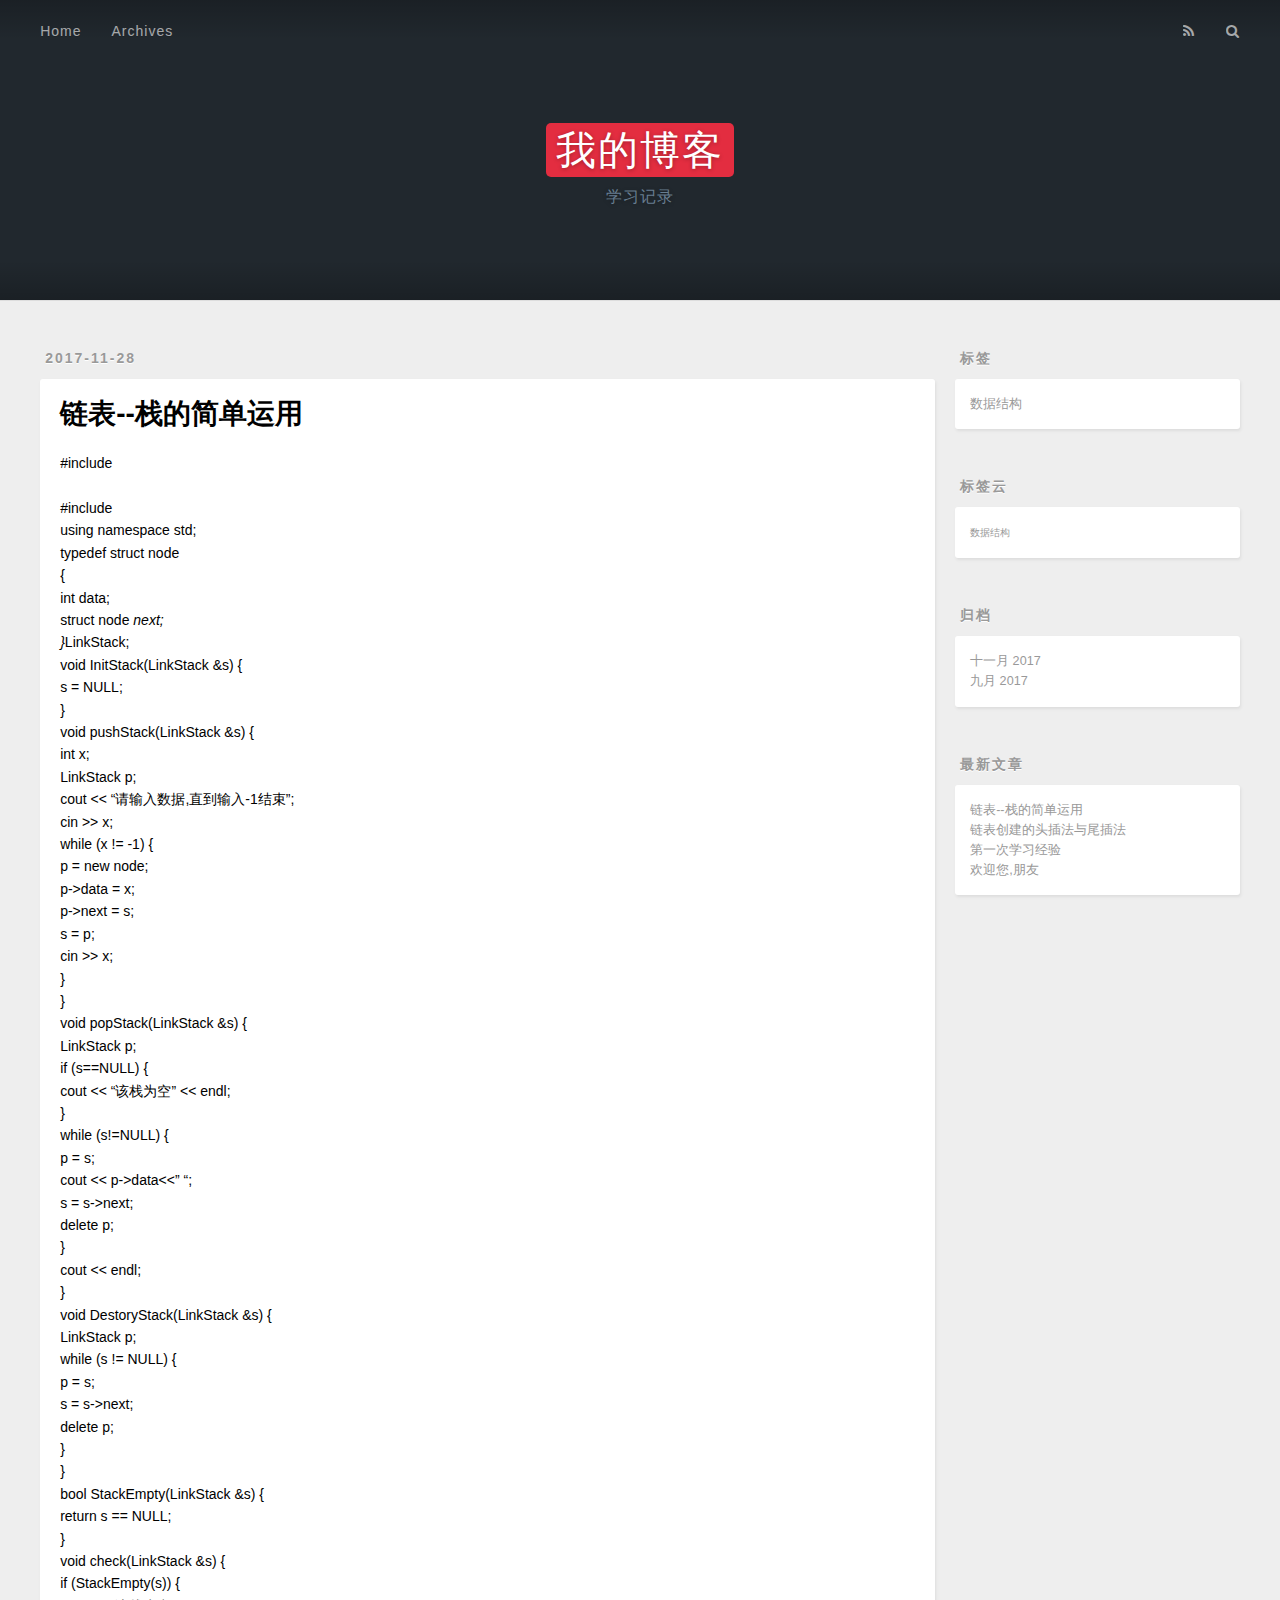
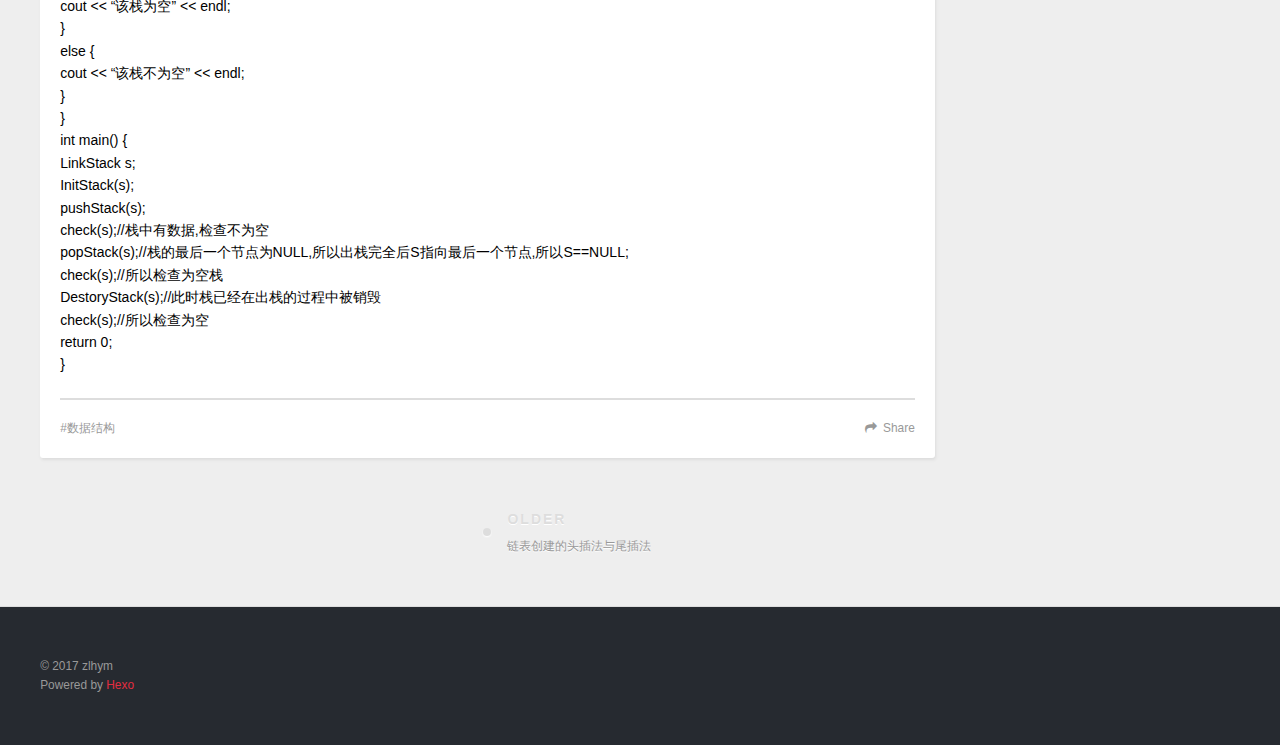
<file: 2017/11/28/链表--栈/index.html>
<!DOCTYPE html>
<html>
<head>
  <meta charset="utf-8">
  
  <title>链表--栈的简单运用 | 我的博客</title>
  <meta name="viewport" content="width=device-width, initial-scale=1, maximum-scale=1">
  <meta name="description" content="#include #includeusing namespace std;typedef struct node{    int data;    struct node next;}LinkStack;void InitStack(LinkStack &amp;amp;s) {    s = NULL;}void pushStack(LinkStack &amp;amp;s) {    int x;    Li">
<meta name="keywords" content="数据结构">
<meta property="og:type" content="article">
<meta property="og:title" content="链表--栈的简单运用">
<meta property="og:url" content="http://zlhym.github.io/2017/11/28/链表--栈/index.html">
<meta property="og:site_name" content="我的博客">
<meta property="og:description" content="#include #includeusing namespace std;typedef struct node{    int data;    struct node next;}LinkStack;void InitStack(LinkStack &amp;amp;s) {    s = NULL;}void pushStack(LinkStack &amp;amp;s) {    int x;    Li">
<meta property="og:locale" content="zh-CN">
<meta property="og:updated_time" content="2017-11-28T14:17:08.633Z">
<meta name="twitter:card" content="summary">
<meta name="twitter:title" content="链表--栈的简单运用">
<meta name="twitter:description" content="#include #includeusing namespace std;typedef struct node{    int data;    struct node next;}LinkStack;void InitStack(LinkStack &amp;amp;s) {    s = NULL;}void pushStack(LinkStack &amp;amp;s) {    int x;    Li">
  
    <link rel="alternate" href="/atom.xml" title="我的博客" type="application/atom+xml">
  
  
    <link rel="icon" href="/favicon.png">
  
  
    <link href="//fonts.googleapis.com/css?family=Source+Code+Pro" rel="stylesheet" type="text/css">
  
  <link rel="stylesheet" href="/css/style.css">
  

</head>

<body>
  <div id="container">
    <div id="wrap">
      <header id="header">
  <div id="banner"></div>
  <div id="header-outer" class="outer">
    <div id="header-title" class="inner">
      <h1 id="logo-wrap">
        <a href="/" id="logo">我的博客</a>
      </h1>
      
        <h2 id="subtitle-wrap">
          <a href="/" id="subtitle">学习记录</a>
        </h2>
      
    </div>
    <div id="header-inner" class="inner">
      <nav id="main-nav">
        <a id="main-nav-toggle" class="nav-icon"></a>
        
          <a class="main-nav-link" href="/">Home</a>
        
          <a class="main-nav-link" href="/archives">Archives</a>
        
      </nav>
      <nav id="sub-nav">
        
          <a id="nav-rss-link" class="nav-icon" href="/atom.xml" title="RSS Feed"></a>
        
        <a id="nav-search-btn" class="nav-icon" title="搜索"></a>
      </nav>
      <div id="search-form-wrap">
        <form action="//google.com/search" method="get" accept-charset="UTF-8" class="search-form"><input type="search" name="q" class="search-form-input" placeholder="Search"><button type="submit" class="search-form-submit">&#xF002;</button><input type="hidden" name="sitesearch" value="http://zlhym.github.io"></form>
      </div>
    </div>
  </div>
</header>
      <div class="outer">
        <section id="main"><article id="post-链表--栈" class="article article-type-post" itemscope itemprop="blogPost">
  <div class="article-meta">
    <a href="/2017/11/28/链表--栈/" class="article-date">
  <time datetime="2017-11-28T14:05:20.459Z" itemprop="datePublished">2017-11-28</time>
</a>
    
  </div>
  <div class="article-inner">
    
    
      <header class="article-header">
        
  
    <h1 class="article-title" itemprop="name">
      链表--栈的简单运用
    </h1>
  

      </header>
    
    <div class="article-entry" itemprop="articleBody">
      
        <p>#include<iostream></iostream></p>
<p>#include<cstdlib><br>using namespace std;<br>typedef struct node<br>{<br>    int data;<br>    struct node <em>next;<br>}</em>LinkStack;<br>void InitStack(LinkStack &amp;s) {<br>    s = NULL;<br>}<br>void pushStack(LinkStack &amp;s) {<br>    int x;<br>    LinkStack p;<br>    cout &lt;&lt; “请输入数据,直到输入-1结束”;<br>    cin &gt;&gt; x;<br>    while (x != -1) {<br>        p = new node;<br>        p-&gt;data = x;<br>        p-&gt;next = s;<br>        s = p;<br>        cin &gt;&gt; x;<br>    }<br>}<br>void popStack(LinkStack &amp;s) {<br>    LinkStack p;<br>    if (s==NULL) {<br>        cout &lt;&lt; “该栈为空” &lt;&lt; endl;<br>    }<br>    while (s!=NULL) {<br>        p = s;<br>        cout &lt;&lt; p-&gt;data&lt;&lt;” “;<br>        s = s-&gt;next;<br>        delete p;<br>    }<br>    cout &lt;&lt; endl;<br>}<br>void DestoryStack(LinkStack &amp;s) {<br>    LinkStack p;<br>    while (s != NULL) {<br>        p = s;<br>        s = s-&gt;next;<br>        delete p;<br>    }<br>}<br>bool StackEmpty(LinkStack &amp;s) {<br>    return s == NULL;<br>}<br>void check(LinkStack &amp;s) {<br>    if (StackEmpty(s)) {<br>        cout &lt;&lt; “该栈为空” &lt;&lt; endl;<br>    }<br>    else {<br>        cout &lt;&lt; “该栈不为空” &lt;&lt; endl;<br>    }<br>}<br>int main() {<br>    LinkStack s;<br>    InitStack(s);<br>    pushStack(s);<br>    check(s);//栈中有数据,检查不为空<br>    popStack(s);//栈的最后一个节点为NULL,所以出栈完全后S指向最后一个节点,所以S==NULL;<br>    check(s);//所以检查为空栈<br>    DestoryStack(s);//此时栈已经在出栈的过程中被销毁<br>    check(s);//所以检查为空<br>    return 0;<br>}</cstdlib></p>

      
    </div>
    <footer class="article-footer">
      <a data-url="http://zlhym.github.io/2017/11/28/链表--栈/" data-id="cjajpi5lc000238usvf8x4xiq" class="article-share-link">Share</a>
      
      
  <ul class="article-tag-list"><li class="article-tag-list-item"><a class="article-tag-list-link" href="/tags/数据结构/">数据结构</a></li></ul>

    </footer>
  </div>
  
    
<nav id="article-nav">
  
  
    <a href="/2017/09/29/链表创建头插法与尾插法/" id="article-nav-older" class="article-nav-link-wrap">
      <strong class="article-nav-caption">Older</strong>
      <div class="article-nav-title">链表创建的头插法与尾插法</div>
    </a>
  
</nav>

  
</article>


</section>
        
          <aside id="sidebar">
  
    

  
    
  <div class="widget-wrap">
    <h3 class="widget-title">标签</h3>
    <div class="widget">
      <ul class="tag-list"><li class="tag-list-item"><a class="tag-list-link" href="/tags/数据结构/">数据结构</a></li></ul>
    </div>
  </div>


  
    
  <div class="widget-wrap">
    <h3 class="widget-title">标签云</h3>
    <div class="widget tagcloud">
      <a href="/tags/数据结构/" style="font-size: 10px;">数据结构</a>
    </div>
  </div>

  
    
  <div class="widget-wrap">
    <h3 class="widget-title">归档</h3>
    <div class="widget">
      <ul class="archive-list"><li class="archive-list-item"><a class="archive-list-link" href="/archives/2017/11/">十一月 2017</a></li><li class="archive-list-item"><a class="archive-list-link" href="/archives/2017/09/">九月 2017</a></li></ul>
    </div>
  </div>


  
    
  <div class="widget-wrap">
    <h3 class="widget-title">最新文章</h3>
    <div class="widget">
      <ul>
        
          <li>
            <a href="/2017/11/28/链表--栈/">链表--栈的简单运用</a>
          </li>
        
          <li>
            <a href="/2017/09/29/链表创建头插法与尾插法/">链表创建的头插法与尾插法</a>
          </li>
        
          <li>
            <a href="/2017/09/24/第一次学习记录/">第一次学习经验</a>
          </li>
        
          <li>
            <a href="/2017/09/24/hello-world/">欢迎您,朋友</a>
          </li>
        
      </ul>
    </div>
  </div>

  
</aside>
        
      </div>
      <footer id="footer">
  
  <div class="outer">
    <div id="footer-info" class="inner">
      &copy; 2017 zlhym<br>
      Powered by <a href="http://hexo.io/" target="_blank">Hexo</a>
    </div>
  </div>
</footer>
    </div>
    <nav id="mobile-nav">
  
    <a href="/" class="mobile-nav-link">Home</a>
  
    <a href="/archives" class="mobile-nav-link">Archives</a>
  
</nav>
    

<script src="//ajax.googleapis.com/ajax/libs/jquery/2.0.3/jquery.min.js"></script>


  <link rel="stylesheet" href="/fancybox/jquery.fancybox.css">
  <script src="/fancybox/jquery.fancybox.pack.js"></script>


<script src="/js/script.js"></script>

  </div>
</body>
</html>
</file>
<file: css/style.css>
body {
  zoom: 1;
  width: 100%;
}
body:before,
body:after {
  content: "";
  display: table;
}
body:after {
  clear: both;
}
html,
body,
div,
span,
applet,
object,
iframe,
h1,
h2,
h3,
h4,
h5,
h6,
p,
blockquote,
pre,
a,
abbr,
acronym,
address,
big,
cite,
code,
del,
dfn,
em,
img,
ins,
kbd,
q,
s,
samp,
small,
strike,
strong,
sub,
sup,
tt,
var,
dl,
dt,
dd,
ol,
ul,
li,
fieldset,
form,
label,
legend,
table,
caption,
tbody,
tfoot,
thead,
tr,
th,
td {
  margin: 0;
  padding: 0;
  border: 0;
  outline: 0;
  font-weight: inherit;
  font-style: inherit;
  font-family: inherit;
  font-size: 100%;
  vertical-align: baseline;
}
body {
  line-height: 1;
  color: #000;
  background: #fff;
}
ol,
ul {
  list-style: none;
}
table {
  border-collapse: separate;
  border-spacing: 0;
  vertical-align: middle;
}
caption,
th,
td {
  text-align: left;
  font-weight: normal;
  vertical-align: middle;
}
a img {
  border: none;
}
input,
button {
  margin: 0;
  padding: 0;
}
input::-moz-focus-inner,
button::-moz-focus-inner {
  border: 0;
  padding: 0;
}
@font-face {
  font-family: FontAwesome;
  font-style: normal;
  font-weight: normal;
  src: url("fonts/fontawesome-webfont.eot?v=#4.0.3");
  src: url("fonts/fontawesome-webfont.eot?#iefix&v=#4.0.3") format("embedded-opentype"), url("fonts/fontawesome-webfont.woff?v=#4.0.3") format("woff"), url("fonts/fontawesome-webfont.ttf?v=#4.0.3") format("truetype"), url("fonts/fontawesome-webfont.svg#fontawesomeregular?v=#4.0.3") format("svg");
}
html,
body,
#container {
  height: 100%;
}
body {
  background: #eee;
  font: 14px/1.6em "Microsoft Yahei", "Helvetica Neue", Helvetica, Arial, sans-serif;
  -webkit-text-size-adjust: 100%;
}
.outer {
  zoom: 1;
  max-width: 1220px;
  margin: 0 auto;
  padding: 0 10px;
}
.outer:before,
.outer:after {
  content: "";
  display: table;
}
.outer:after {
  clear: both;
}
.inner {
  display: inline;
  float: left;
  width: 98.33333333333333%;
  margin: 0 0.833333333333333%;
}
.left,
.alignleft {
  float: left;
}
.right,
.alignright {
  float: right;
}
.clear {
  clear: both;
}
#container {
  position: relative;
}
.mobile-nav-on {
  overflow: hidden;
}
#wrap {
  height: 100%;
  width: 100%;
  position: absolute;
  top: 0;
  left: 0;
  -webkit-transition: 0.2s ease-out;
  -moz-transition: 0.2s ease-out;
  -o-transition: 0.2s ease-out;
  -ms-transition: 0.2s ease-out;
  transition: 0.2s ease-out;
  z-index: 1;
  background: #eee;
}
.mobile-nav-on #wrap {
  left: 280px;
}
@media screen and (min-width: 768px) {
  #main {
    display: inline;
    float: left;
    width: 73.33333333333333%;
    margin: 0 0.833333333333333%;
  }
}
.article-date,
.article-category-link,
.archive-year,
.widget-title {
  text-decoration: none;
  text-transform: uppercase;
  letter-spacing: 2px;
  color: #999;
  margin-bottom: 1em;
  margin-left: 5px;
  line-height: 1em;
  text-shadow: 0 1px #fff;
  font-weight: bold;
}
.article-inner,
.archive-article-inner {
  background: #fff;
  -webkit-box-shadow: 1px 2px 3px #ddd;
  box-shadow: 1px 2px 3px #ddd;
  border-radius: 3px;
}
.article-entry h1,
.widget h1,
.article-entry h2,
.widget h2,
.article-entry h3,
.widget h3,
.article-entry h4,
.widget h4,
.article-entry h5,
.widget h5,
.article-entry h6,
.widget h6 {
  font-weight: bold;
  color: #000;
  font-family: "Droid Serif", Georgia, Serif;
}
.article-entry h1 a,
.widget h1 a,
.article-entry h2 a,
.widget h2 a,
.article-entry h3 a,
.widget h3 a,
.article-entry h4 a,
.widget h4 a,
.article-entry h5 a,
.widget h5 a,
.article-entry h6 a,
.widget h6 a {
  color: #000;
  text-decoration: none;
}
.article-entry h1 a:hover,
.widget h1 a:hover,
.article-entry h2 a:hover,
.widget h2 a:hover,
.article-entry h3 a:hover,
.widget h3 a:hover,
.article-entry h4 a:hover,
.widget h4 a:hover,
.article-entry h5 a:hover,
.widget h5 a:hover,
.article-entry h6 a:hover,
.widget h6 a:hover {
  color: #e32d40;
}
.article-entry h2,
.widget h2,
.article-entry h3,
.widget h3,
.article-entry h4,
.widget h4,
.article-entry h5,
.widget h5,
.article-entry h6,
.widget h6 {
  font-weight: 600;
  margin-bottom: 10px;
}
.article-entry h1,
.widget h1 {
  font-size: 2em;
}
.article-entry h2,
.widget h2 {
  font-size: 1.5em;
}
.article-entry h3,
.widget h3 {
  font-size: 1.3em;
}
.article-entry h4,
.widget h4 {
  font-size: 1.2em;
}
.article-entry h5,
.widget h5 {
  font-size: 1em;
}
.article-entry h6,
.widget h6 {
  font-size: 1em;
  color: #999;
}
.article-entry hr,
.widget hr {
  border: 1px dashed #ddd;
}
.article-entry strong,
.widget strong {
  font-weight: bold;
}
.article-entry em,
.widget em,
.article-entry cite,
.widget cite {
  font-style: italic;
}
.article-entry sup,
.widget sup,
.article-entry sub,
.widget sub {
  font-size: 0.75em;
  line-height: 0;
  position: relative;
  vertical-align: baseline;
}
.article-entry sup,
.widget sup {
  top: -0.5em;
}
.article-entry sub,
.widget sub {
  bottom: -0.2em;
}
.article-entry small,
.widget small {
  font-size: 0.85em;
}
.article-entry acronym,
.widget acronym,
.article-entry abbr,
.widget abbr {
  border-bottom: 1px dotted;
}
.article-entry ul,
.widget ul,
.article-entry ol,
.widget ol,
.article-entry dl,
.widget dl {
  margin: 0 20px;
  line-height: 1.6em;
}
.article-entry ul ul,
.widget ul ul,
.article-entry ol ul,
.widget ol ul,
.article-entry ul ol,
.widget ul ol,
.article-entry ol ol,
.widget ol ol {
  margin-top: 0;
  margin-bottom: 0;
}
.article-entry ul,
.widget ul {
  list-style: disc;
}
.article-entry ol,
.widget ol {
  list-style: decimal;
}
.article-entry dt,
.widget dt {
  font-weight: bold;
}
#header {
  height: 300px;
  position: relative;
  border-bottom: 1px solid #ddd;
}
#header:before,
#header:after {
  content: "";
  position: absolute;
  left: 0;
  right: 0;
  height: 40px;
}
#header:before {
  top: 0;
  background: -webkit-linear-gradient(rgba(0,0,0,0.2), transparent);
  background: -moz-linear-gradient(rgba(0,0,0,0.2), transparent);
  background: -o-linear-gradient(rgba(0,0,0,0.2), transparent);
  background: -ms-linear-gradient(rgba(0,0,0,0.2), transparent);
  background: linear-gradient(rgba(0,0,0,0.2), transparent);
}
#header:after {
  bottom: 0;
  background: -webkit-linear-gradient(transparent, rgba(0,0,0,0.2));
  background: -moz-linear-gradient(transparent, rgba(0,0,0,0.2));
  background: -o-linear-gradient(transparent, rgba(0,0,0,0.2));
  background: -ms-linear-gradient(transparent, rgba(0,0,0,0.2));
  background: linear-gradient(transparent, rgba(0,0,0,0.2));
}
#header-outer {
  height: 100%;
  position: relative;
}
#header-inner {
  position: relative;
  overflow: hidden;
}
#banner {
  position: absolute;
  top: 0;
  left: 0;
  width: 100%;
  height: 100%;
  background: #21282e;
  -webkit-background-size: cover;
  -moz-background-size: cover;
  background-size: cover;
  z-index: -1;
}
#header-title {
  text-align: center;
  height: 40px;
  position: absolute;
  top: 50%;
  left: 0;
  margin-top: -20px;
}
#logo,
#subtitle {
  text-decoration: none;
  color: #fff;
  font-weight: 300;
  text-shadow: 0 1px 4px rgba(0,0,0,0.3);
}
#logo {
  font-size: 40px;
  line-height: 40px;
  letter-spacing: 2px;
  background: #e32d40;
  padding: 5px 10px;
  border-radius: 5px;
}
#subtitle {
  font-size: 16px;
  line-height: 16px;
  letter-spacing: 1px;
  color: #687e91;
}
#subtitle-wrap {
  margin-top: 16px;
}
#main-nav {
  float: left;
  margin-left: -15px;
}
.nav-icon,
.main-nav-link {
  float: left;
  color: #fff;
  opacity: 0.6;
  -ms-filter: "progid:DXImageTransform.Microsoft.Alpha(Opacity=60)";
  filter: alpha(opacity=60);
  text-decoration: none;
  text-shadow: 0 1px rgba(0,0,0,0.2);
  -webkit-transition: opacity 0.2s;
  -moz-transition: opacity 0.2s;
  -o-transition: opacity 0.2s;
  -ms-transition: opacity 0.2s;
  transition: opacity 0.2s;
  display: block;
  padding: 20px 15px;
}
.nav-icon:hover,
.main-nav-link:hover {
  opacity: 1;
  -ms-filter: none;
  filter: none;
}
.nav-icon {
  font-family: FontAwesome;
  text-align: center;
  font-size: 14px;
  width: 14px;
  height: 14px;
  padding: 20px 15px;
  position: relative;
  cursor: pointer;
}
.main-nav-link {
  font-weight: 300;
  letter-spacing: 1px;
}
@media screen and (max-width: 479px) {
  .main-nav-link {
    display: none;
  }
}
#main-nav-toggle {
  display: none;
}
#main-nav-toggle:before {
  content: "\f0c9";
}
@media screen and (max-width: 479px) {
  #main-nav-toggle {
    display: block;
  }
}
#sub-nav {
  float: right;
  margin-right: -15px;
}
#nav-rss-link:before {
  content: "\f09e";
}
#nav-search-btn:before {
  content: "\f002";
}
#search-form-wrap {
  position: absolute;
  top: 15px;
  width: 150px;
  height: 30px;
  right: -150px;
  opacity: 0;
  -ms-filter: "progid:DXImageTransform.Microsoft.Alpha(Opacity=0)";
  filter: alpha(opacity=0);
  -webkit-transition: 0.2s ease-out;
  -moz-transition: 0.2s ease-out;
  -o-transition: 0.2s ease-out;
  -ms-transition: 0.2s ease-out;
  transition: 0.2s ease-out;
}
#search-form-wrap.on {
  opacity: 1;
  -ms-filter: none;
  filter: none;
  right: 0;
}
@media screen and (max-width: 479px) {
  #search-form-wrap {
    width: 100%;
    right: -100%;
  }
}
.search-form {
  position: absolute;
  top: 0;
  left: 0;
  right: 0;
  background: #fff;
  padding: 5px 15px;
  border-radius: 15px;
  -webkit-box-shadow: 0 0 10px rgba(0,0,0,0.3);
  box-shadow: 0 0 10px rgba(0,0,0,0.3);
}
.search-form-input {
  border: none;
  background: none;
  color: #000;
  width: 100%;
  font: 13px "Microsoft Yahei", "Helvetica Neue", Helvetica, Arial, sans-serif;
  outline: none;
}
.search-form-input::-webkit-search-results-decoration,
.search-form-input::-webkit-search-cancel-button {
  -webkit-appearance: none;
}
.search-form-submit {
  position: absolute;
  top: 50%;
  right: 10px;
  margin-top: -7px;
  font: 13px FontAwesome;
  border: none;
  background: none;
  color: #bbb;
  cursor: pointer;
}
.search-form-submit:hover,
.search-form-submit:focus {
  color: #777;
}
.article {
  margin: 50px 0;
}
.article-inner {
  overflow: hidden;
}
.article-meta {
  zoom: 1;
}
.article-meta:before,
.article-meta:after {
  content: "";
  display: table;
}
.article-meta:after {
  clear: both;
}
.article-date {
  float: left;
}
.article-category {
  float: left;
  line-height: 1em;
  color: #ccc;
  text-shadow: 0 1px #fff;
  margin-left: 8px;
}
.article-category:before {
  content: "\2022";
}
.article-category-link {
  margin: 0 12px 1em;
}
.article-header {
  padding: 20px 20px 0;
}
.article-title {
  text-decoration: none;
  font-size: 2em;
  font-weight: bold;
  color: #000;
  line-height: 1.1em;
  -webkit-transition: color 0.2s;
  -moz-transition: color 0.2s;
  -o-transition: color 0.2s;
  -ms-transition: color 0.2s;
  transition: color 0.2s;
}
a.article-title:hover {
  color: #e32d40;
}
.article-entry {
  zoom: 1;
  color: #000;
  padding: 0 20px;
}
.article-entry:before,
.article-entry:after {
  content: "";
  display: table;
}
.article-entry:after {
  clear: both;
}
.article-entry p,
.article-entry table {
  line-height: 1.6em;
  margin: 1.6em 0;
}
.article-entry h1,
.article-entry h2,
.article-entry h3,
.article-entry h4,
.article-entry h5,
.article-entry h6 {
  font-weight: bold;
}
.article-entry h1,
.article-entry h2,
.article-entry h3,
.article-entry h4,
.article-entry h5,
.article-entry h6 {
  line-height: 1.1em;
  margin: 1.1em 0;
}
.article-entry a {
  color: #e32d40;
  text-decoration: none;
}
.article-entry a:hover {
  text-decoration: underline;
}
.article-entry ul,
.article-entry ol,
.article-entry dl {
  margin-top: 1.6em;
  margin-bottom: 1.6em;
}
.article-entry img,
.article-entry video {
  max-width: 100%;
  height: auto;
  display: block;
  margin: auto;
}
.article-entry iframe {
  border: none;
}
.article-entry table {
  width: 100%;
  border-collapse: collapse;
  border-spacing: 0;
}
.article-entry th {
  font-weight: bold;
  border-bottom: 3px solid #ddd;
  padding-bottom: 0.5em;
}
.article-entry td {
  border-bottom: 1px solid #ddd;
  padding: 10px 0;
}
.article-entry blockquote {
  font-family: "Droid Serif", Georgia, Serif;
  margin: 1.6em 0;
  padding: 0 0.8em;
  border-left: 4px solid #ddd;
  color: #777;
}
.article-entry blockquote footer {
  font-size: 14px;
  margin: 1.6em 0;
  font-family: "Microsoft Yahei", "Helvetica Neue", Helvetica, Arial, sans-serif;
}
.article-entry blockquote footer cite:before {
  content: "—";
  padding: 0 0.5em;
}
.article-entry .pullquote {
  text-align: left;
  width: 45%;
  margin: 0;
}
.article-entry .pullquote.left {
  margin-left: 0.5em;
  margin-right: 1em;
}
.article-entry .pullquote.right {
  margin-right: 0.5em;
  margin-left: 1em;
}
.article-entry .caption {
  color: #999;
  display: block;
  font-size: 0.9em;
  margin-top: 0.5em;
  position: relative;
  text-align: center;
}
.article-entry .video-container {
  position: relative;
  padding-top: 56.25%;
  height: 0;
  overflow: hidden;
}
.article-entry .video-container iframe,
.article-entry .video-container object,
.article-entry .video-container embed {
  position: absolute;
  top: 0;
  left: 0;
  width: 100%;
  height: 100%;
  margin-top: 0;
}
.article-more-link a {
  display: inline-block;
  line-height: 1em;
  padding: 6px 15px;
  border-radius: 15px;
  background: #eee;
  color: #999;
  text-shadow: 0 1px #fff;
  text-decoration: none;
}
.article-more-link a:hover {
  background: #e32d40;
  color: #fff;
  text-decoration: none;
  text-shadow: 0 1px #c01a2b;
}
.article-footer {
  zoom: 1;
  font-size: 0.85em;
  line-height: 1.6em;
  border-top: 2px solid #ddd;
  padding-top: 1.6em;
  margin: 0 20px 20px;
}
.article-footer:before,
.article-footer:after {
  content: "";
  display: table;
}
.article-footer:after {
  clear: both;
}
.article-footer a {
  color: #999;
  text-decoration: none;
}
.article-footer a:hover {
  color: #000;
}
.article-tag-list-item {
  float: left;
  margin-right: 10px;
}
.article-tag-list-link:before {
  content: "#";
}
.article-comment-link {
  float: right;
}
.article-comment-link:before {
  content: "\f075";
  font-family: FontAwesome;
  padding-right: 8px;
}
.article-share-link {
  cursor: pointer;
  float: right;
  margin-left: 20px;
}
.article-share-link:before {
  content: "\f064";
  font-family: FontAwesome;
  padding-right: 6px;
}
#article-nav {
  zoom: 1;
  position: relative;
}
#article-nav:before,
#article-nav:after {
  content: "";
  display: table;
}
#article-nav:after {
  clear: both;
}
@media screen and (min-width: 768px) {
  #article-nav {
    margin: 50px 0;
  }
  #article-nav:before {
    width: 8px;
    height: 8px;
    position: absolute;
    top: 50%;
    left: 50%;
    margin-top: -4px;
    margin-left: -4px;
    content: "";
    border-radius: 50%;
    background: #ddd;
    -webkit-box-shadow: 0 1px 2px #fff;
    box-shadow: 0 1px 2px #fff;
  }
}
.article-nav-link-wrap {
  text-decoration: none;
  text-shadow: 0 1px #fff;
  color: #999;
  -webkit-box-sizing: border-box;
  -moz-box-sizing: border-box;
  box-sizing: border-box;
  margin-top: 50px;
  text-align: center;
  display: block;
}
.article-nav-link-wrap:hover {
  color: #000;
}
@media screen and (min-width: 768px) {
  .article-nav-link-wrap {
    width: 50%;
    margin-top: 0;
  }
}
@media screen and (min-width: 768px) {
  #article-nav-newer {
    float: left;
    text-align: right;
    padding-right: 20px;
  }
}
@media screen and (min-width: 768px) {
  #article-nav-older {
    float: right;
    text-align: left;
    padding-left: 20px;
  }
}
.article-nav-caption {
  text-transform: uppercase;
  letter-spacing: 2px;
  color: #ddd;
  line-height: 1em;
  font-weight: bold;
}
#article-nav-newer .article-nav-caption {
  margin-right: -2px;
}
.article-nav-title {
  font-size: 0.85em;
  line-height: 1.6em;
  margin-top: 0.5em;
}
.article-share-box {
  position: absolute;
  display: none;
  background: #fff;
  -webkit-box-shadow: 1px 2px 10px rgba(0,0,0,0.2);
  box-shadow: 1px 2px 10px rgba(0,0,0,0.2);
  border-radius: 3px;
  margin-left: -145px;
  overflow: hidden;
  z-index: 1;
}
.article-share-box.on {
  display: block;
}
.article-share-input {
  width: 100%;
  background: none;
  -webkit-box-sizing: border-box;
  -moz-box-sizing: border-box;
  box-sizing: border-box;
  font: 14px "Microsoft Yahei", "Helvetica Neue", Helvetica, Arial, sans-serif;
  padding: 0 15px;
  color: #000;
  outline: none;
  border: 1px solid #ddd;
  border-radius: 3px 3px 0 0;
  height: 36px;
  line-height: 36px;
}
.article-share-links {
  zoom: 1;
  background: #eee;
}
.article-share-links:before,
.article-share-links:after {
  content: "";
  display: table;
}
.article-share-links:after {
  clear: both;
}
.article-share-weibo,
.article-share-weixin,
.article-share-qq,
.article-share-renren,
.article-share-more,
.article-share-twitter,
.article-share-facebook,
.article-share-pinterest,
.article-share-google {
  width: 50px;
  height: 50px;
  display: block;
  float: left;
  position: relative;
  color: #999;
  text-shadow: 0 1px #fff;
  cursor: pointer;
}
.article-share-weibo:before,
.article-share-weixin:before,
.article-share-qq:before,
.article-share-renren:before,
.article-share-more:before,
.article-share-twitter:before,
.article-share-facebook:before,
.article-share-pinterest:before,
.article-share-google:before {
  font-size: 20px;
  font-family: FontAwesome;
  width: 20px;
  height: 20px;
  position: absolute;
  top: 50%;
  left: 50%;
  margin-top: -10px;
  margin-left: -10px;
  text-align: center;
}
.article-share-weibo:hover,
.article-share-weixin:hover,
.article-share-qq:hover,
.article-share-renren:hover,
.article-share-more:hover,
.article-share-twitter:hover,
.article-share-facebook:hover,
.article-share-pinterest:hover,
.article-share-google:hover {
  color: #fff;
}
.article-share-weibo:before {
  content: "\f18a";
}
.article-share-weibo:hover {
  background: #d44137;
  text-shadow: 0 1px #b02f26;
}
.article-share-weixin:before {
  content: "\f1d7";
}
.article-share-weixin:hover {
  background: #38ad5a;
  text-shadow: 0 1px #2d8a48;
}
.article-share-qq:before {
  content: "\f1d6";
}
.article-share-qq:hover {
  background: #39b2e2;
  text-shadow: 0 1px #1d96c5;
}
.article-share-renren:before {
  content: "\f18b";
}
.article-share-renren:hover {
  background: #105ba3;
  text-shadow: 0 1px #0d4982;
}
.article-share-more:before {
  content: "\f067";
}
.article-share-more:hover {
  background: #333;
  text-shadow: 0 1px #292929;
}
.article-share-twitter:before {
  content: "\f099";
}
.article-share-twitter:hover {
  background: #00aced;
  text-shadow: 0 1px #008abe;
}
.article-share-facebook:before {
  content: "\f09a";
}
.article-share-facebook:hover {
  background: #3b5998;
  text-shadow: 0 1px #2f477a;
}
.article-share-pinterest:before {
  content: "\f0d2";
}
.article-share-pinterest:hover {
  background: #cb2027;
  text-shadow: 0 1px #a21a1f;
}
.article-share-google:before {
  content: "\f0d5";
}
.article-share-google:hover {
  background: #dd4b39;
  text-shadow: 0 1px #be3221;
}
.article-gallery {
  background: #000;
  position: relative;
}
.article-gallery-photos {
  position: relative;
  overflow: hidden;
}
.article-gallery-img {
  display: none;
  max-width: 100%;
}
.article-gallery-img:first-child {
  display: block;
}
.article-gallery-img.loaded {
  position: absolute;
  display: block;
}
.article-gallery-img img {
  display: block;
  max-width: 100%;
  margin: 0 auto;
}
#comments {
  background: #fff;
  -webkit-box-shadow: 1px 2px 3px #ddd;
  box-shadow: 1px 2px 3px #ddd;
  padding: 20px;
  border: 1px solid #ddd;
  border-radius: 3px;
  margin: 50px 0;
}
#comments a {
  color: #e32d40;
}
.archives-wrap {
  margin: 50px 0;
}
.archives {
  zoom: 1;
}
.archives:before,
.archives:after {
  content: "";
  display: table;
}
.archives:after {
  clear: both;
}
.archive-year-wrap {
  margin-bottom: 1em;
  line-height: 1em;
}
.archives {
  -webkit-column-gap: 10px;
  -moz-column-gap: 10px;
  column-gap: 10px;
}
@media screen and (min-width: 480px) and (max-width: 767px) {
  .archives {
    -webkit-column-count: 2;
    -moz-column-count: 2;
    column-count: 2;
  }
}
@media screen and (min-width: 768px) {
  .archives {
    -webkit-column-count: 3;
    -moz-column-count: 3;
    column-count: 3;
  }
}
.archive-article {
  -webkit-column-break-inside: avoid;
  page-break-inside: avoid;
  overflow: hidden;
  break-inside: avoid-column;
}
.archive-article-inner {
  padding: 10px;
  margin-bottom: 15px;
}
.archive-article-title {
  text-decoration: none;
  font-weight: bold;
  color: #000;
  -webkit-transition: color 0.2s;
  -moz-transition: color 0.2s;
  -o-transition: color 0.2s;
  -ms-transition: color 0.2s;
  transition: color 0.2s;
  line-height: 1.6em;
}
.archive-article-title:hover {
  color: #e32d40;
}
.archive-article-footer {
  margin-top: 1em;
}
.archive-article-date {
  color: #999;
  text-decoration: none;
  font-size: 0.85em;
  line-height: 1em;
  margin-bottom: 0.5em;
  display: block;
}
#page-nav {
  zoom: 1;
  margin: 50px auto;
  background: #fff;
  -webkit-box-shadow: 1px 2px 3px #ddd;
  box-shadow: 1px 2px 3px #ddd;
  border: 1px solid #ddd;
  border-radius: 3px;
  text-align: center;
  color: #999;
  overflow: hidden;
}
#page-nav:before,
#page-nav:after {
  content: "";
  display: table;
}
#page-nav:after {
  clear: both;
}
#page-nav a,
#page-nav span {
  padding: 10px 20px;
  line-height: 1;
  height: 2ex;
}
#page-nav a {
  color: #999;
  text-decoration: none;
}
#page-nav a:hover {
  background: #999;
  color: #fff;
}
#page-nav .prev {
  float: left;
}
#page-nav .next {
  float: right;
}
#page-nav .page-number {
  display: inline-block;
}
@media screen and (max-width: 479px) {
  #page-nav .page-number {
    display: none;
  }
}
#page-nav .current {
  color: #000;
  font-weight: bold;
}
#page-nav .space {
  color: #ddd;
}
#footer {
  background: #262a30;
  padding: 50px 0;
  border-top: 1px solid #ddd;
  color: #999;
}
#footer a {
  color: #e32d40;
  text-decoration: none;
}
#footer a:hover {
  text-decoration: underline;
}
#footer-info {
  line-height: 1.6em;
  font-size: 0.85em;
}
.article-entry pre,
.article-entry .highlight {
  background: #272822;
  margin: 0 -20px;
  padding: 15px 20px;
  border-style: solid;
  border-color: #ddd;
  border-width: 1px 0;
  overflow: auto;
  color: #f8f8f2;
  line-height: 22.400000000000002px;
}
.article-entry .highlight .gutter pre,
.article-entry .gist .gist-file .gist-data .line-numbers {
  color: #666;
  font-size: 0.85em;
}
.article-entry pre,
.article-entry code {
  font-family: "Source Code Pro", Consolas, Monaco, Menlo, Consolas, monospace;
}
.article-entry code {
  background: #f0f0f0;
  text-shadow: 0 1px #fff;
  font-size: 0.85em;
  padding: 0 0.3em;
  border: 1px solid #dcdcdc;
  border-radius: 3px;
}
.article-entry pre code {
  background: none;
  text-shadow: none;
  padding: 0;
  border: none;
}
.article-entry .highlight pre {
  border: none;
  margin: 0;
  padding: 0;
}
.article-entry .highlight table {
  margin: 0;
  width: auto;
}
.article-entry .highlight td {
  border: none;
  padding: 0;
}
.article-entry .highlight figcaption {
  zoom: 1;
  font-size: 0.85em;
  color: #75715e;
  line-height: 1em;
  margin-bottom: 1em;
}
.article-entry .highlight figcaption:before,
.article-entry .highlight figcaption:after {
  content: "";
  display: table;
}
.article-entry .highlight figcaption:after {
  clear: both;
}
.article-entry .highlight figcaption a {
  float: right;
}
.article-entry .highlight .gutter pre {
  text-align: right;
  padding-right: 20px;
}
.article-entry .highlight .line {
  height: 22.400000000000002px;
}
.article-entry .gist {
  margin: 0 -20px;
  border-style: solid;
  border-color: #ddd;
  border-width: 1px 0;
  background: #272822;
  padding: 15px 20px 15px 0;
}
.article-entry .gist .gist-file {
  border: none;
  font-family: "Source Code Pro", Consolas, Monaco, Menlo, Consolas, monospace;
  margin: 0;
}
.article-entry .gist .gist-file .gist-data {
  background: none;
  border: none;
}
.article-entry .gist .gist-file .gist-data .line-numbers {
  background: none;
  border: none;
  padding: 0 20px 0 0;
}
.article-entry .gist .gist-file .gist-data .line-data {
  padding: 0 !important;
}
.article-entry .gist .gist-file .highlight {
  margin: 0;
  padding: 0;
  border: none;
}
.article-entry .gist .gist-file .gist-meta {
  background: #272822;
  color: #75715e;
  font: 0.85em "Microsoft Yahei", "Helvetica Neue", Helvetica, Arial, sans-serif;
  text-shadow: 0 0;
  padding: 0;
  margin-top: 1em;
  margin-left: 20px;
}
.article-entry .gist .gist-file .gist-meta a {
  color: #e32d40;
  font-weight: normal;
}
.article-entry .gist .gist-file .gist-meta a:hover {
  text-decoration: underline;
}
pre .comment,
pre .preprocessor {
  color: #75715e;
}
pre .tag {
  color: #f8f8f2;
}
pre .title,
pre .variable,
pre .regexp,
pre .ruby .constant,
pre .xml .tag .title,
pre .xml .pi,
pre .xml .doctype,
pre .html .doctype,
pre .css .id,
pre .css .class,
pre .css .pseudo {
  color: #f92672;
}
pre .number,
pre .built_in,
pre .literal,
pre .constant {
  color: #ae81ff;
}
pre .params {
  color: #fd971f;
}
pre .class,
pre .ruby .class .title,
pre .css .rules .attribute,
pre .attribute {
  color: #a6e22e;
}
pre .string,
pre .value,
pre .inheritance,
pre .header,
pre .ruby .symbol,
pre .xml .cdata {
  color: #e6db74;
}
pre .css .hexcolor {
  color: #a1efe4;
}
pre .function,
pre .python .decorator,
pre .python .title,
pre .ruby .function .title,
pre .ruby .title .keyword,
pre .perl .sub,
pre .javascript .title,
pre .coffeescript .title {
  color: #66d9ef;
}
pre .keyword,
pre .javascript .function {
  color: #66d9ef;
}
@media screen and (max-width: 479px) {
  #mobile-nav {
    position: absolute;
    top: 0;
    left: 0;
    width: 280px;
    height: 100%;
    background: #191919;
    border-right: 1px solid #fff;
  }
}
@media screen and (max-width: 479px) {
  .mobile-nav-link {
    display: block;
    color: #999;
    text-decoration: none;
    padding: 15px 20px;
    font-weight: bold;
  }
  .mobile-nav-link:hover {
    color: #fff;
  }
}
#totop {
  position: fixed;
  display: none;
  z-index: 9999;
  bottom: 5em;
  right: 1em;
  cursor: pointer;
}
@media tabletmax {
  #totop {
    display: none !important;
  }
}
@media screen and (min-width: 768px) {
  #sidebar {
    display: inline;
    float: left;
    width: 23.333333333333332%;
    margin: 0 0.833333333333333%;
  }
}
.widget-wrap {
  margin: 50px 0;
}
.widget {
  color: #777;
  text-shadow: 0 1px #fff;
  background: #fff;
  -webkit-box-shadow: 1px 2px 3px #ddd;
  box-shadow: 1px 2px 3px #ddd;
  padding: 15px;
  border-radius: 3px;
}
.widget a {
  color: #999;
  text-decoration: none;
}
.widget a:hover {
  text-decoration: underline;
  color: #e32d40;
}
.widget ul ul,
.widget ol ul,
.widget dl ul,
.widget ul ol,
.widget ol ol,
.widget dl ol,
.widget ul dl,
.widget ol dl,
.widget dl dl {
  margin-left: 15px;
  list-style: disc;
}
.widget {
  line-height: 1.6em;
  word-wrap: break-word;
  font-size: 0.9em;
}
.widget ul,
.widget ol {
  list-style: none;
  margin: 0;
}
.widget ul ul,
.widget ol ul,
.widget ul ol,
.widget ol ol {
  margin: 0 20px;
}
.widget ul ul,
.widget ol ul {
  list-style: disc;
}
.widget ul ol,
.widget ol ol {
  list-style: decimal;
}
.category-list-count,
.tag-list-count,
.archive-list-count {
  padding-left: 5px;
  color: #999;
  font-size: 0.85em;
}
.category-list-count:before,
.tag-list-count:before,
.archive-list-count:before {
  content: "(";
}
.category-list-count:after,
.tag-list-count:after,
.archive-list-count:after {
  content: ")";
}
.tagcloud a {
  margin-right: 5px;
}
</file>
